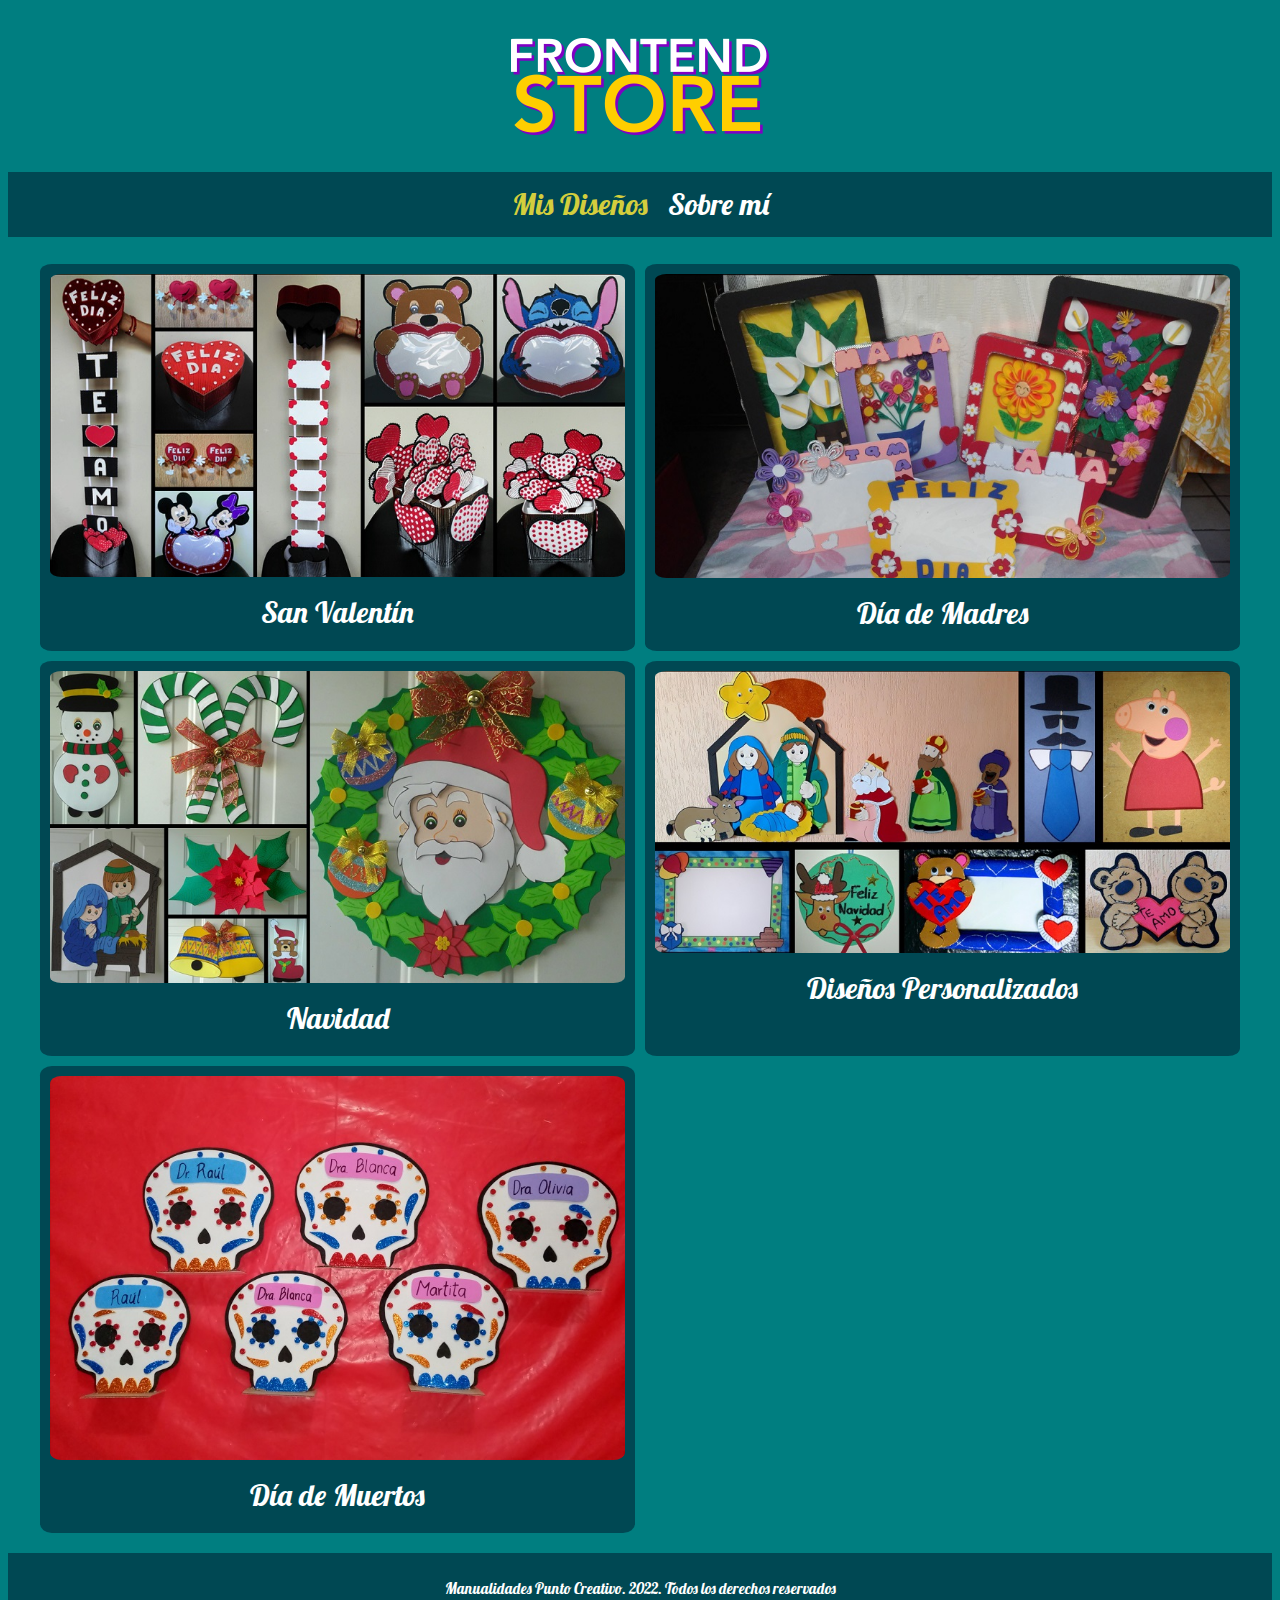
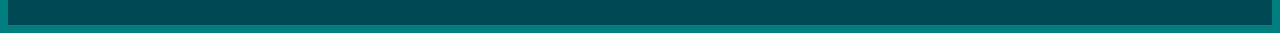
<file: Index.html>
<!DOCTYPE html>
<html lang="en">
<head>
    <meta charset="UTF-8">
    <meta http-equiv="X-UA-Compatible" content="IE=edge">
    <meta name="viewport" content="width=device-width, initial-scale=1.0">
    <!-- Estilos -->
    <link rel="stylesheet" href="css/normalize.css">
    <link rel="stylesheet" href="css/style.css">
    <link rel="shortcut icon" href="img/icono.png">
    <!-- Google Fonts -->
    <link rel="preconnect" href="https://fonts.googleapis.com">
    <link rel="preconnect" href="https://fonts.gstatic.com" crossorigin>
    <link href="https://fonts.googleapis.com/css2?family=Lobster&display=swap" rel="stylesheet">
    <title>Punto Creativo</title>
</head>
<body>
    <header class="header"> <!-- 'header' es el bloque -->
        <a href="Index.html">
            <img class="header__logo" src="img/logo.png" alt="logo"> <!-- 'header__logo' es el elemento-->
        </a>
    </header>

    <nav class="nav">
        <a class="nav__link nav__link--active" href="Index.html">Mis Diseños</a>
        <a class="nav__link" href="view/aboutUs.html">Sobre mí</a>
    </nav>

    <main class="container">
        <h1></h1>
        <div class="grid">
            <div class="product">
                <a href="view/valentinsday.html">
                    <img class="product__image" src="img/01.jpg" alt="Diseños de San Valentín">
                    <div class="product__info">
                        <p class="product__name">San Valentín</p>
                    </div>
                </a>
            </div> <!-- .product -->

            <div class="product">
                <a href="view/mothersday.html">
                    <img class="product__image" src="img/02.jpg" alt="Diseños del día de madres">
                    <div class="product__info">
                        <p class="product__name">Día de Madres</p>
                    </div>
                </a>
            </div> <!-- .product -->

            <div class="product">
                <a href="view/christmas.html">
                    <img class="product__image" src="img/03.jpg" alt="Diseños para Navidad">
                    <div class="product__info">
                        <p class="product__name">Navidad</p>
                    </div>
                </a>
            </div> <!-- .product -->

            <div class="product">
                <a href="view/specials.html">
                    <img class="product__image" src="img/04.jpg" alt="Diseños para fechas especiales">
                    <div class="product__info">
                        <p class="product__name">Diseños Personalizados</p>
                    </div>
                </a>
            </div> <!-- .product -->

            <div class="product">
                <a href="/view/dayofdead.html">
                    <img class="product__image" src="img/05.jpg" alt="Día De Muertos">
                    <div class="product__info">
                        <p class="product__name">Día de Muertos</p>
                    </div>
                </a>
            </div>

        </div>
    </main>

    <footer class="footer">
        <p class="footer__text">Manualidades Punto Creativo. 2022. Todos los derechos reservados</p>
    </footer>
</body>
</html>
</file>
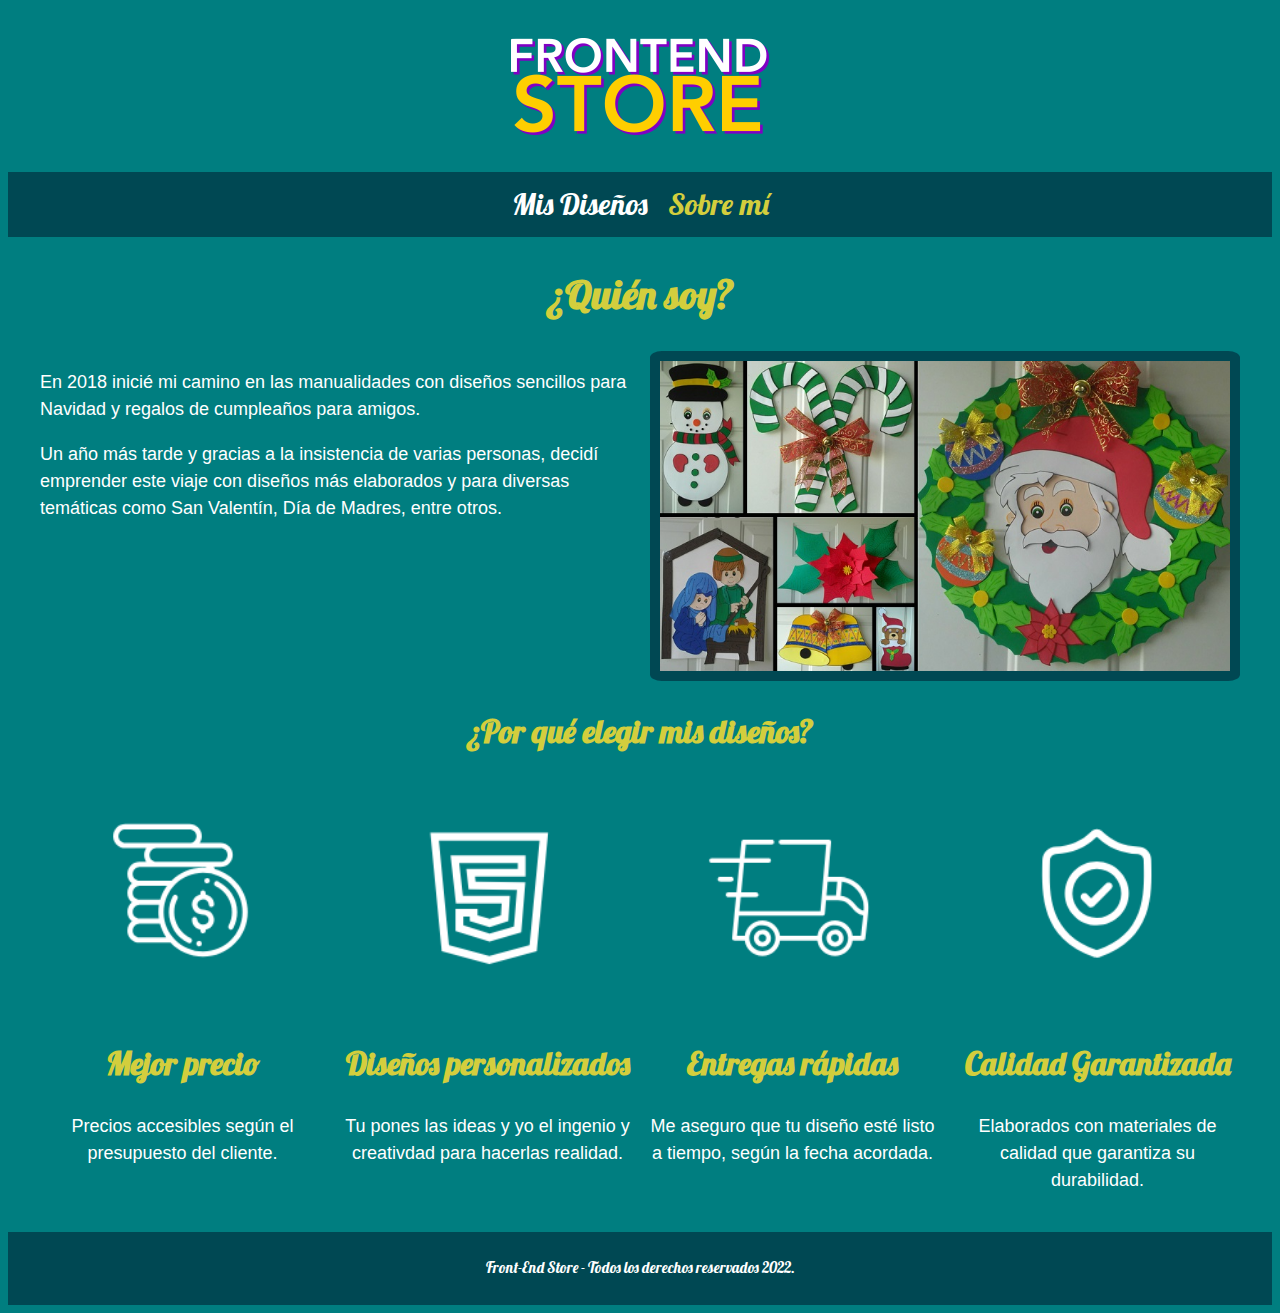
<file: view/aboutUs.html>
<!DOCTYPE html>
<html lang="en">
<head>
    <meta charset="UTF-8">
    <meta http-equiv="X-UA-Compatible" content="IE=edge">
    <meta name="viewport" content="width=device-width, initial-scale=1.0">
    <!-- Estilos -->
    <link rel="stylesheet" href="../css/normalize.css">
    <link rel="stylesheet" href="../css/style.css">
    <link rel="shortcut icon" href="../img/icono.png">
    <!-- Google Fonts -->
    <link rel="preconnect" href="https://fonts.googleapis.com">
    <link rel="preconnect" href="https://fonts.gstatic.com" crossorigin>
    <link href="https://fonts.googleapis.com/css2?family=Lobster&display=swap" rel="stylesheet">
    <title>Sobre mí</title>
</head>

<body>
    <header class="header"> <!-- 'header' es el bloque -->
        <a href="../Index.html">
            <img class="header__logo" src="../img/logo.png" alt="logo"> <!-- 'header__logo' es el elemento-->
        </a>
    </header>

    <nav class="nav">
        <a class="nav__link" href="../Index.html">Mis Diseños</a>
        <a class="nav__link nav__link--active" href="aboutUs.html">Sobre mí</a>
    </nav>

    <main class="container">
        <h1>¿Quién soy?</h1>
        <div class="aboutme">
            <div class="aboutme__content">
                <p>En 2018 inicié mi camino en las manualidades con diseños sencillos para Navidad y regalos de cumpleaños para amigos.</p>
                <p>Un año más tarde y gracias a la insistencia de varias personas, decidí emprender este viaje con diseños más elaborados y para diversas temáticas como San Valentín, Día de Madres, entre otros.</p>
            </div>
            <img class="aboutme__image" src="../img/03.jpg" alt="about us">
        </div>
    </main>

    <section class="container">
        <h2>¿Por qué elegir mis diseños?</h2>
        <div class="icons">
            <div class="icon">
                <img class="icon__image" src="../img/icono_1.png" alt="best price">
                <h2>Mejor precio</h2>
                <p>Precios accesibles según el presupuesto del cliente.</p>
            </div> <!-- block -->

            <div class="icon">
                <img class="icon__image" src="../img/icono_2.png" alt="for devs">
                <h2>Diseños personalizados</h2>
                <p>Tu pones las ideas y yo el ingenio y creativdad para hacerlas realidad.</p>
            </div> <!-- block -->

            <div class="icon">
                <img class="icon__image" src="../img/icono_3.png" alt="free shipping">
                <h2>Entregas rápidas</h2>
                <p>Me aseguro que tu diseño esté listo a tiempo, según la fecha acordada.</p>
            </div> <!-- block -->

            <div class="icon">
                <img class="icon__image" src="../img/icono_4.png" alt="best quality">
                <h2>Calidad Garantizada</h2>
                <p>Elaborados con materiales de calidad que garantiza su durabilidad.</p>
            </div> <!-- block -->
        </div>
    </section>
    
    <footer class="footer">
        <p class="footer__text">Front-End Store - Todos los derechos reservados 2022.</p>
    </footer>
</body>
</html>
</file>
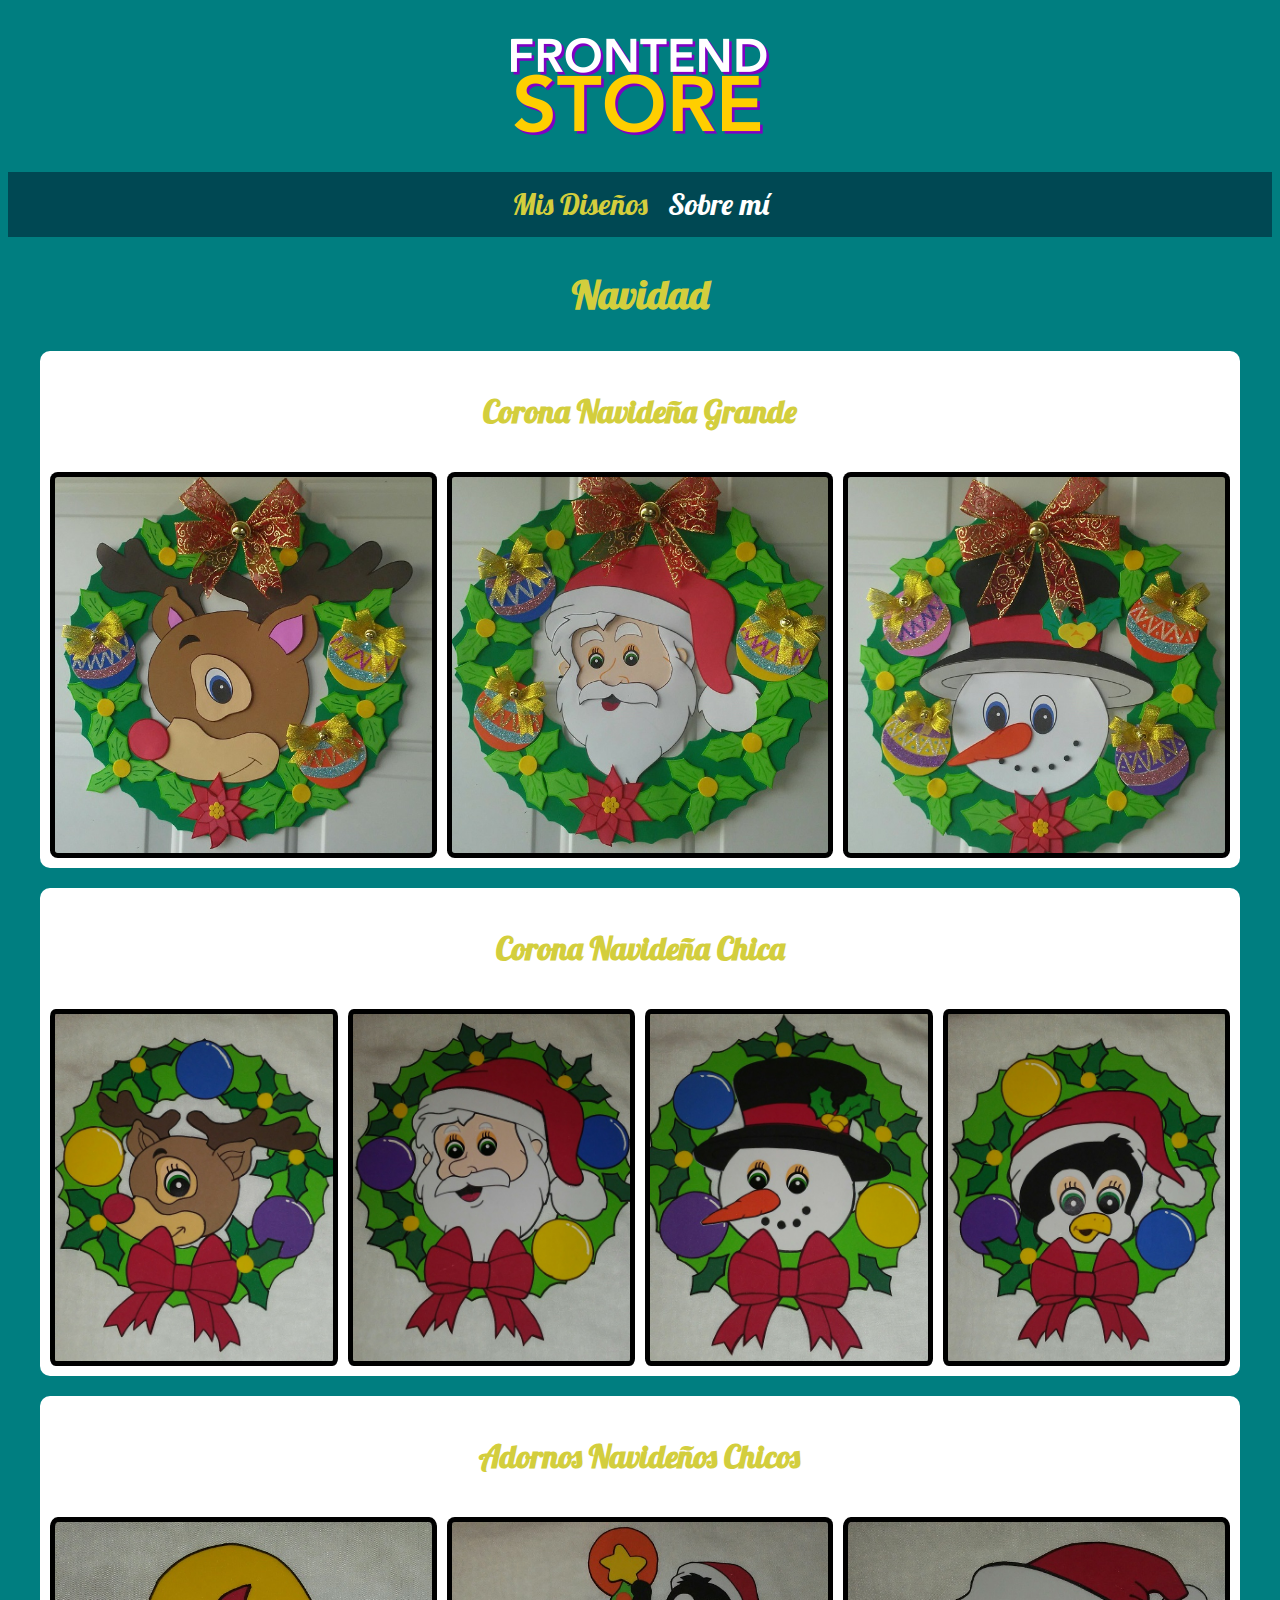
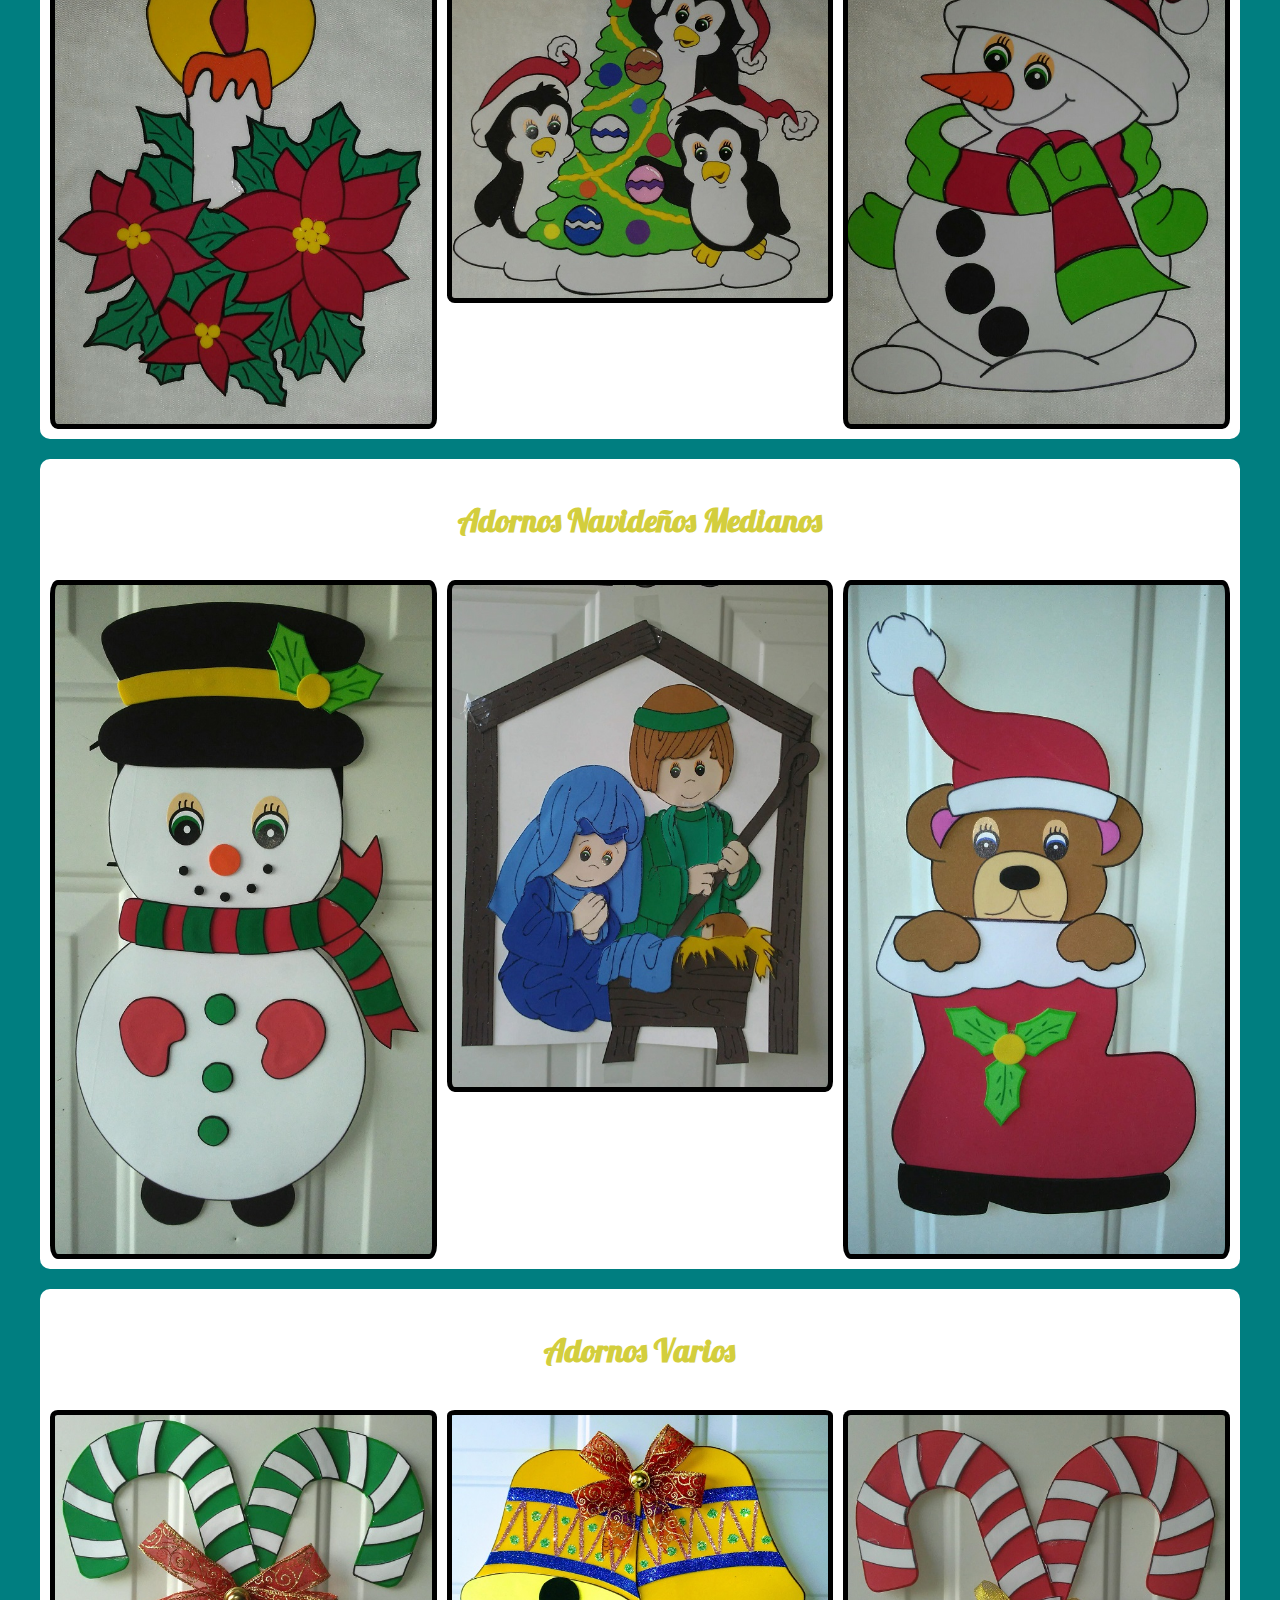
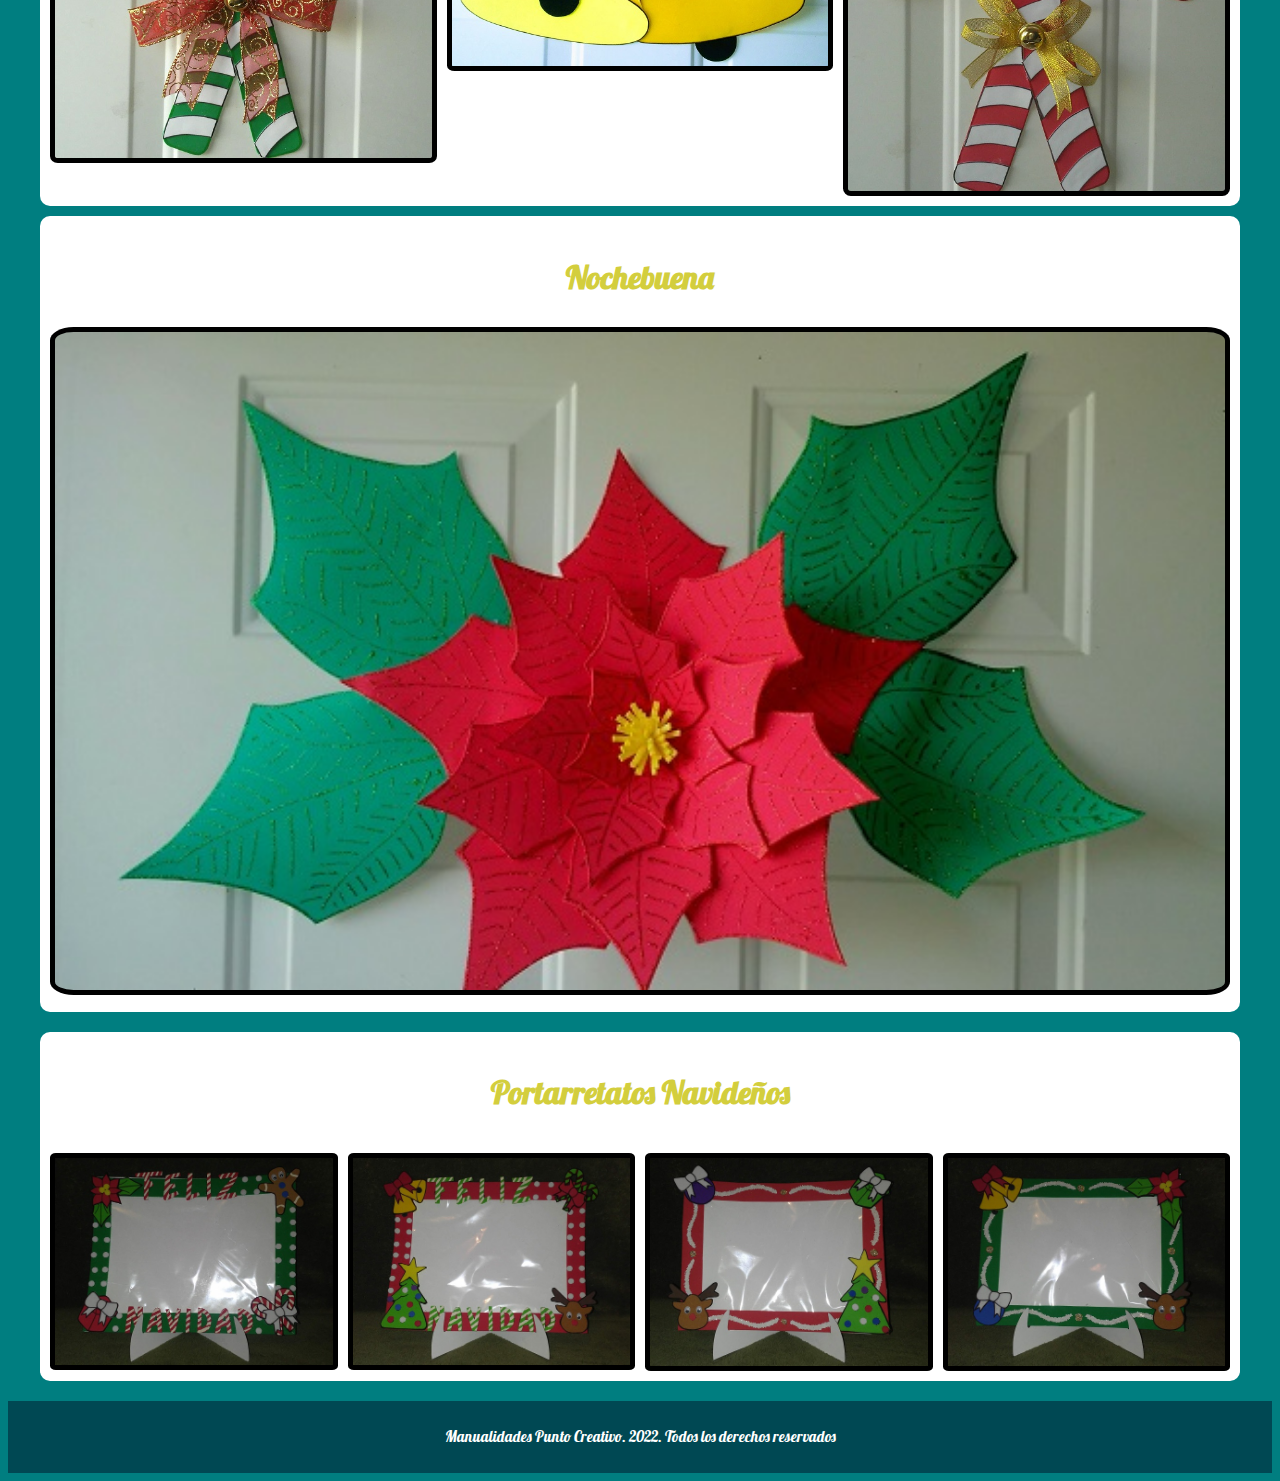
<file: view/christmas.html>
<!DOCTYPE html>
<html lang="en">
<head>
    <meta charset="UTF-8">
    <meta http-equiv="X-UA-Compatible" content="IE=edge">
    <meta name="viewport" content="width=device-width, initial-scale=1.0">
    <!-- Estilos -->
    <link rel="stylesheet" href="../css/normalize.css">
    <link rel="stylesheet" href="../css/style.css">
    <link rel="shortcut icon" href="../img/icono.png">
    <!-- Google Fonts -->
    <link rel="preconnect" href="https://fonts.googleapis.com">
    <link rel="preconnect" href="https://fonts.gstatic.com" crossorigin>
    <link href="https://fonts.googleapis.com/css2?family=Lobster&display=swap" rel="stylesheet">
    <title>Navidad</title>
</head>

<body>
    <header class="header">
        <a href="../Index.html">
            <img class="header__logo" src="../img/logo.png" alt="logo">
        </a>
    </header>

    <nav class="nav">
        <a class="nav__link nav__link--active" href="../Index.html">Mis Diseños</a>
        <a class="nav__link" href="aboutUs.html">Sobre mí</a>
    </nav>

    <main class="container">
        <h1>Navidad</h1>
        
        <div class="block">
            <h2 class="block__title">Corona Navideña Grande</h2>
            <img class="block__image" src="../img/30.jpg" alt="Imagen lateral izquierda">
            <img class="block__image" src="../img/31.jpg" alt="Imagen frontal">
            <img class="block__image" src="../img/32.jpg" alt="Imagen lateral dereccha">
        </div>            
        
        <div class="block four-elements">
            <h2 class="block__title">Corona Navideña Chica</h2>
            <img class="block__image" src="../img/33.jpg" alt="Imagen lateral izquierda">
            <img class="block__image" src="../img/34.jpg" alt="Imagen frontal">
            <img class="block__image" src="../img/35.jpg" alt="Imagen lateral dereccha">
            <img class="block__image" src="../img/36.jpg" alt="Imagen lateral dereccha">
        </div>  

        <div class="block">
            <h2 class="block__title">Adornos Navideños Chicos</h2>
            <img class="block__image" src="../img/38.jpg" alt="Imagen lateral izquierda">
            <img class="block__image" src="../img/37.jpg" alt="Imagen frontal">
            <img class="block__image" src="../img/39.jpg" alt="Imagen lateral dereccha">            
        </div> 

        <div class="block">
            <h2 class="block__title">Adornos Navideños Medianos</h2>
            <img class="block__image" src="../img/40.jpg" alt="Imagen lateral izquierda">
            <img class="block__image" src="../img/41.jpg" alt="Imagen frontal">
            <img class="block__image" src="../img/42.jpg" alt="Imagen lateral dereccha">            
        </div> 

        <div class="block">
            <h2 class="block__title">Adornos Varios</h2>
            <img class="block__image" src="../img/43.jpg" alt="Imagen lateral izquierda">
            <img class="block__image" src="../img/44.jpg" alt="Imagen frontal">
            <img class="block__image" src="../img/45.jpg" alt="Imagen lateral dereccha">            
        </div> 

        <div class="nochebuena">
            <h2 class="block__title">Nochebuena</h2>
            <img class="block__image" src="../img/46.jpg" alt="Nochebuena">
        </div>

        <div class="block four-elements">
            <h2 class="block__title">Portarretatos Navideños</h2>
            <img class="block__image" src="../img/47.jpg" alt="Imagen lateral izquierda">
            <img class="block__image" src="../img/48.jpg" alt="Imagen frontal">
            <img class="block__image" src="../img/49.jpg" alt="">
            <img class="block__image" src="../img/50.jpg" alt="">
        </div> 
    </main>

    <footer class="footer">
        <p class="footer__text">Manualidades Punto Creativo. 2022. Todos los derechos reservados</p>
    </footer>
</body>
</html>
</file>
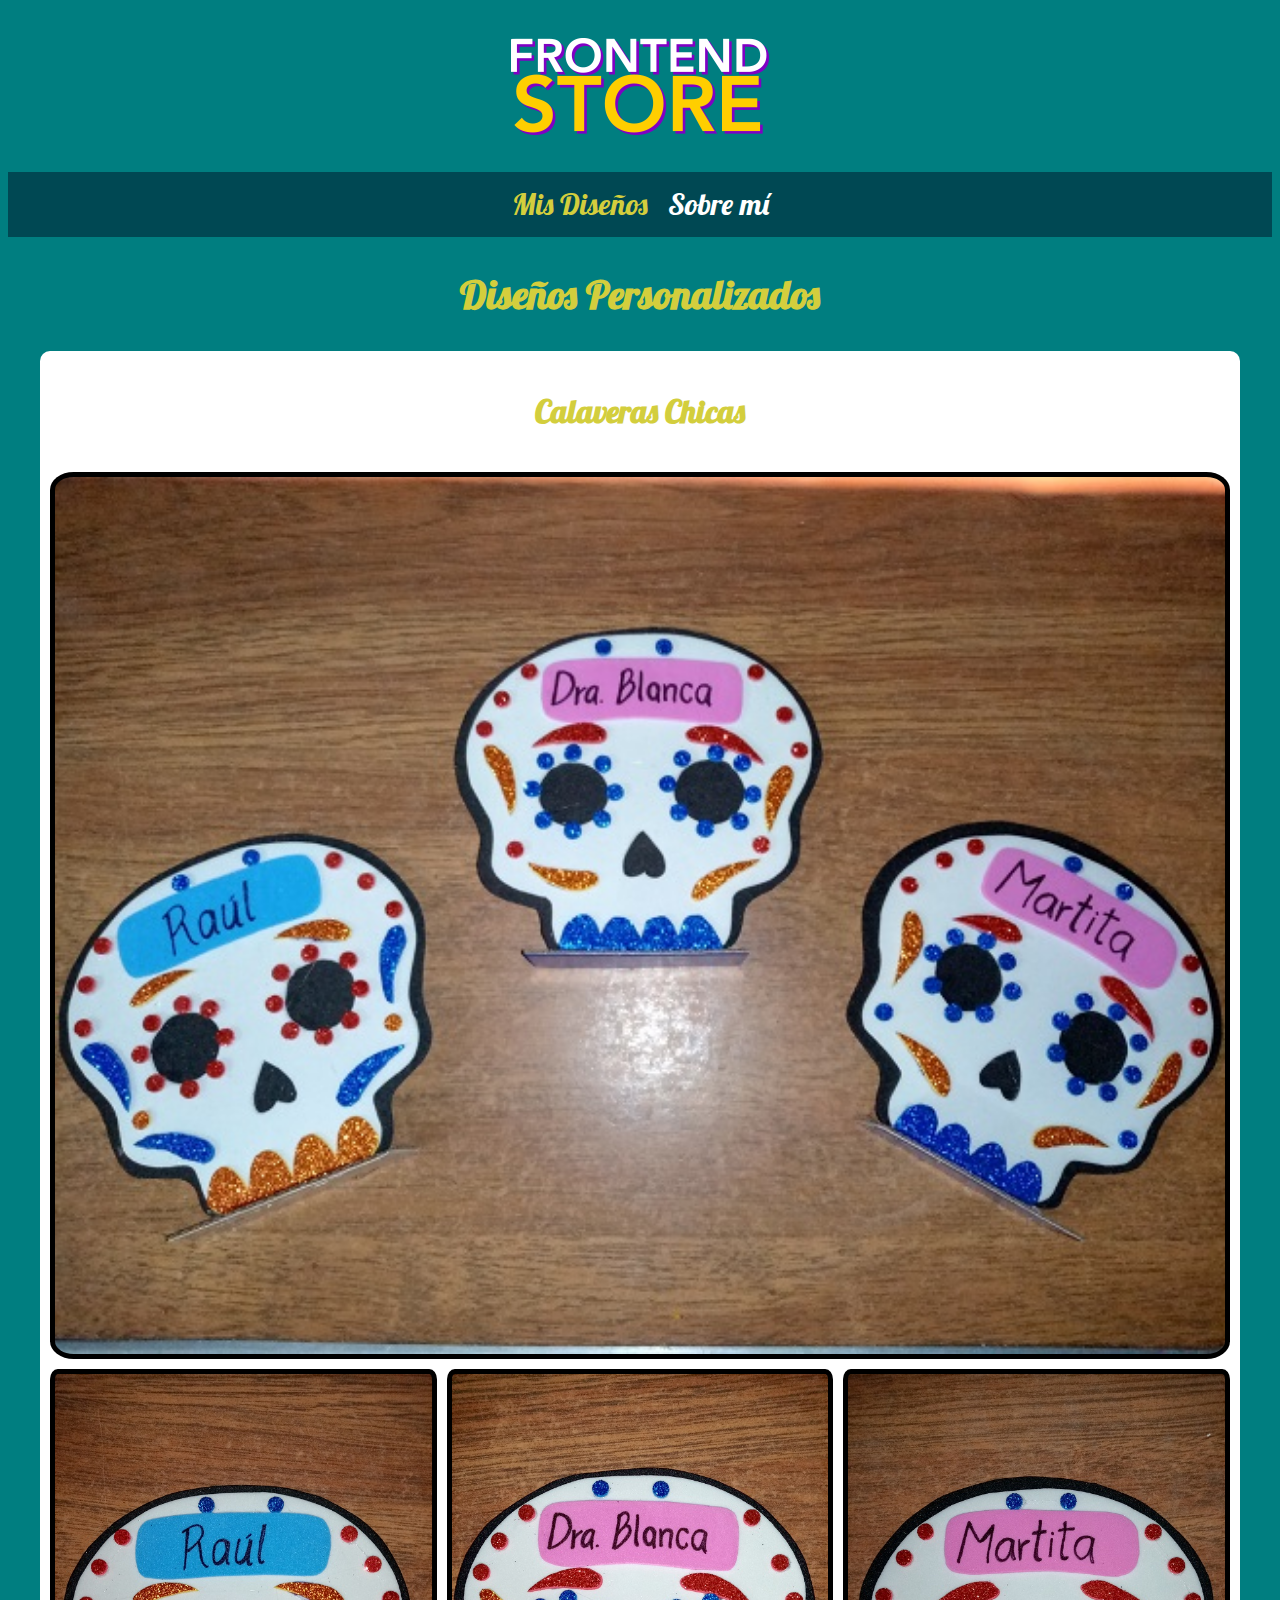
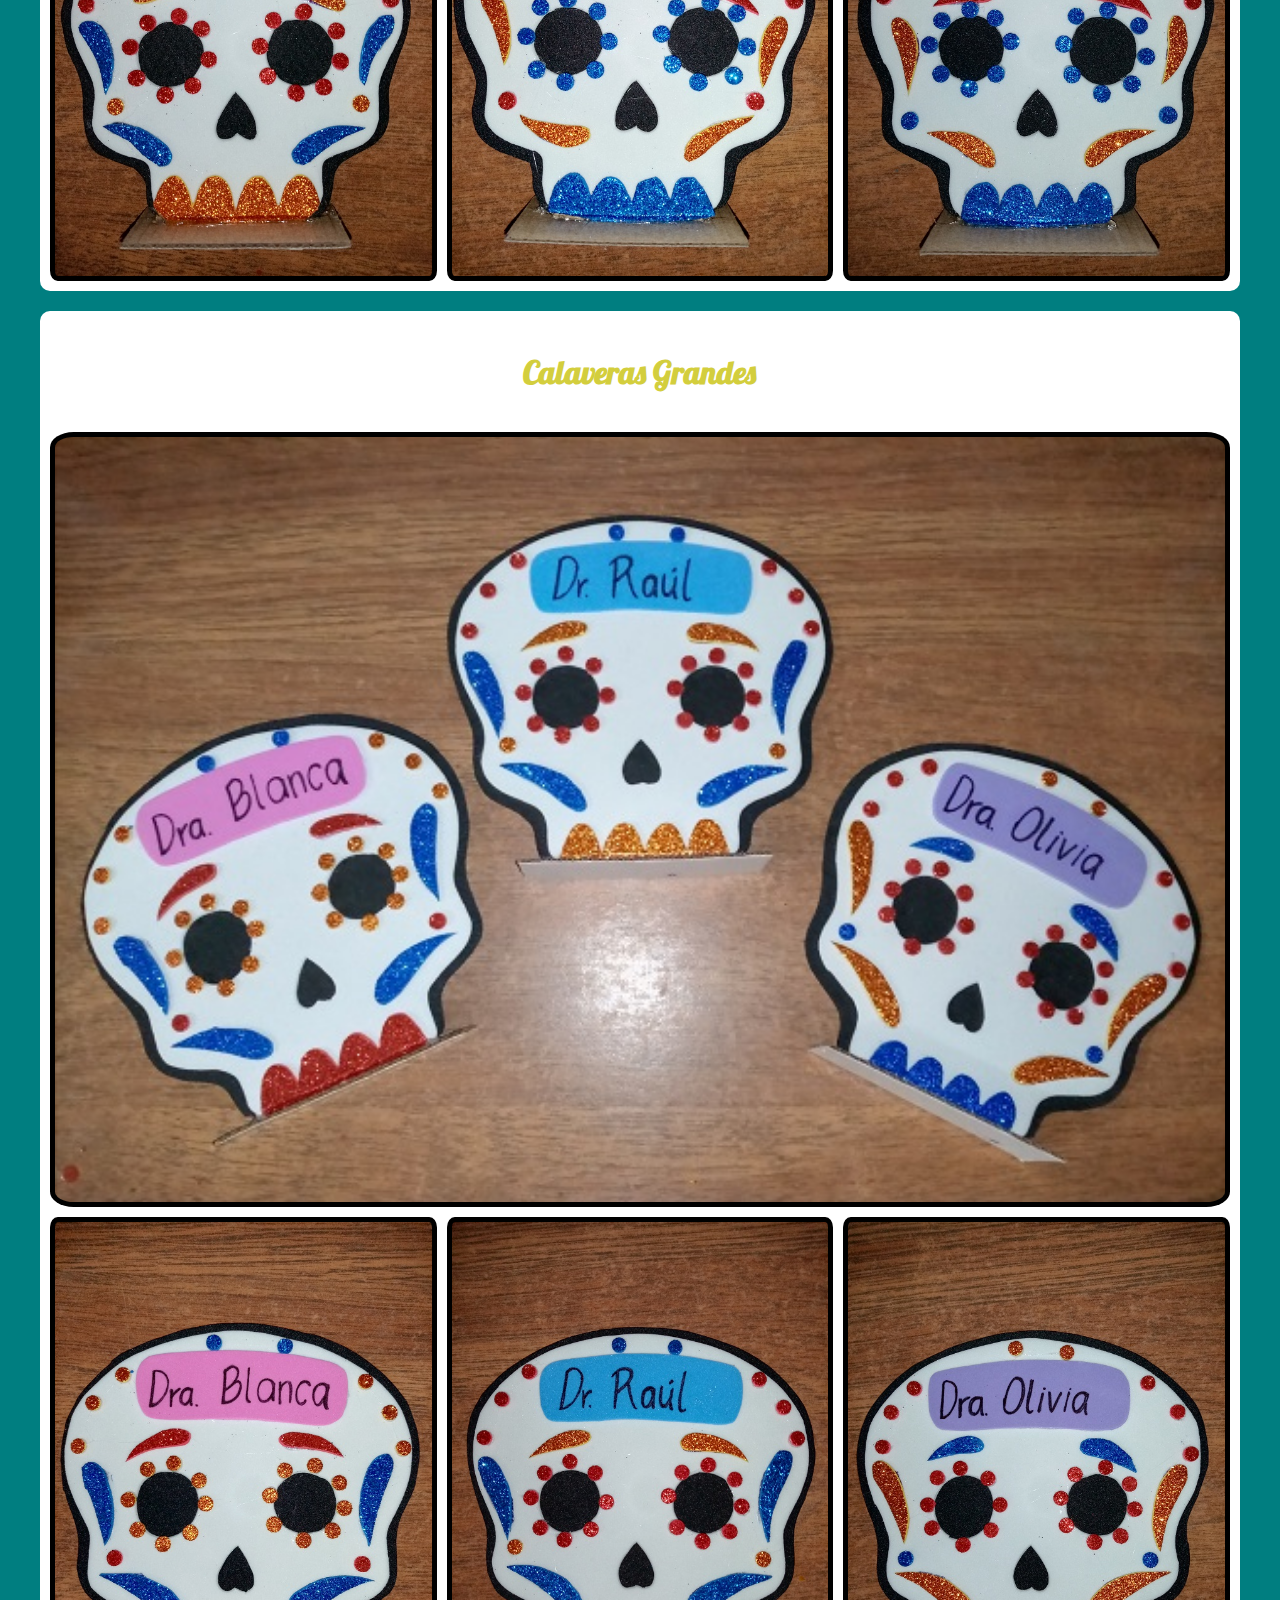
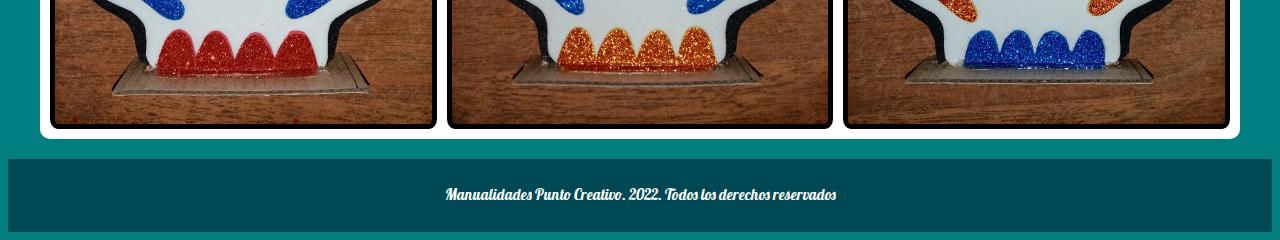
<file: view/dayofdead.html>
<!DOCTYPE html>
<html lang="en">
<head>
    <meta charset="UTF-8">
    <meta http-equiv="X-UA-Compatible" content="IE=edge">
    <meta name="viewport" content="width=device-width, initial-scale=1.0">
    <!-- Estilos -->
    <link rel="stylesheet" href="../css/normalize.css">
    <link rel="stylesheet" href="../css/style.css">
    <link rel="shortcut icon" href="../img/icono.png">
    <!-- Google Fonts -->
    <link rel="preconnect" href="https://fonts.googleapis.com">
    <link rel="preconnect" href="https://fonts.gstatic.com" crossorigin>
    <link href="https://fonts.googleapis.com/css2?family=Lobster&display=swap" rel="stylesheet">
    <title>Día de Muertos</title>
</head>

<body>
    <header class="header">
        <a href="../Index.html">
            <img class="header__logo" src="../img/logo.png" alt="logo">
        </a>
    </header>

    <nav class="nav">
        <a class="nav__link nav__link--active" href="../Index.html">Mis Diseños</a>
        <a class="nav__link" href="aboutUs.html">Sobre mí</a>
    </nav>

    <main class="container">
        <h1>Diseños Personalizados</h1>
        
        <div class="block">
            <h2 class="block__title">Calaveras Chicas</h2>
            <img class="block__main-image" src="../img/95.jpg" alt="Vista general">
            <img class="block__image" src="../img/96.jpg" alt="Imagen frontal">
            <img class="block__image" src="../img/97.jpg" alt="Imagen trasera">
            <img class="block__image" src="../img/98.jpg" alt="Imagen frontal">
        </div>            
        
        <div class="block">
            <h2 class="block__title">Calaveras Grandes</h2>
            <img class="block__main-image" src="../img/99.jpg" alt="Vista general">
            <img class="block__image" src="../img/100.jpg" alt="Imagen frontal">
            <img class="block__image" src="../img/101.jpg" alt="Imagen trasera">
            <img class="block__image" src="../img/102.jpg" alt="Imagen frontal">
        </div>
    </main>

    <footer class="footer">
        <p class="footer__text">Manualidades Punto Creativo. 2022. Todos los derechos reservados</p>
    </footer>
</body>
</html>
</file>
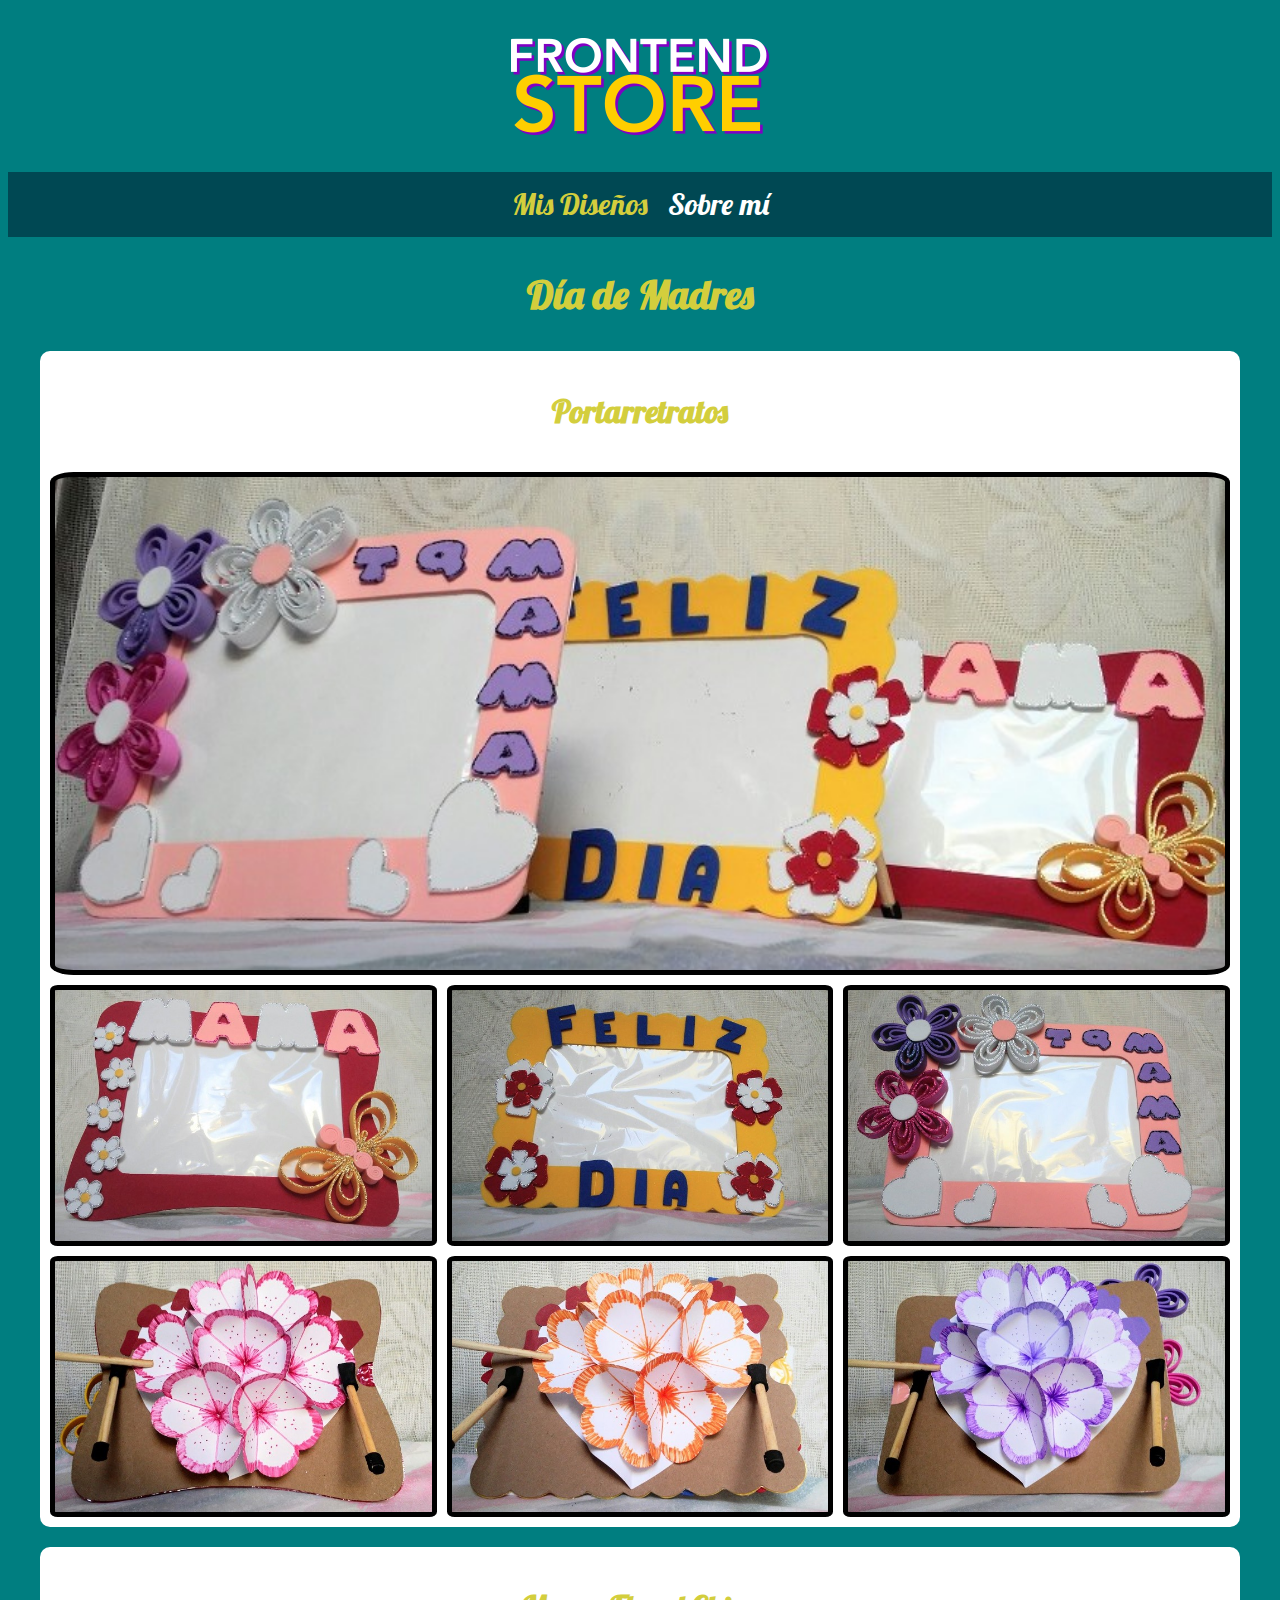
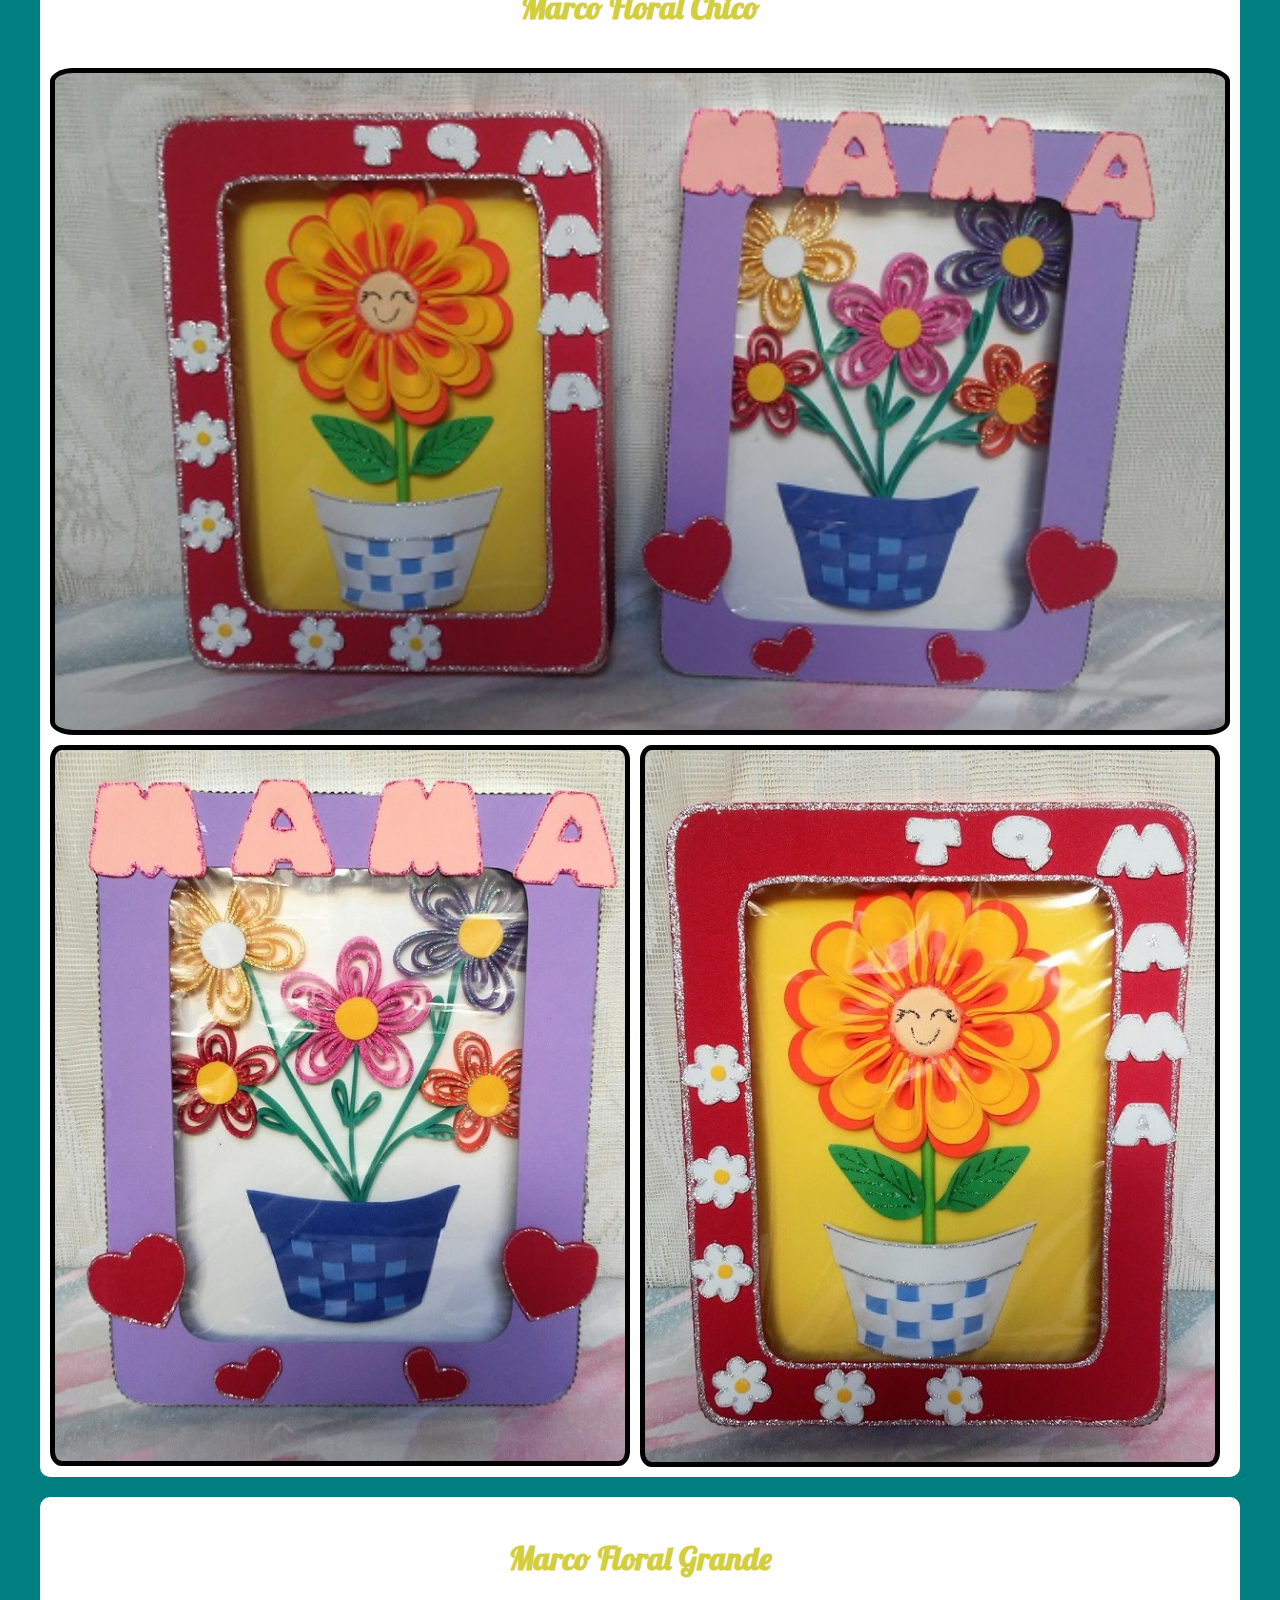
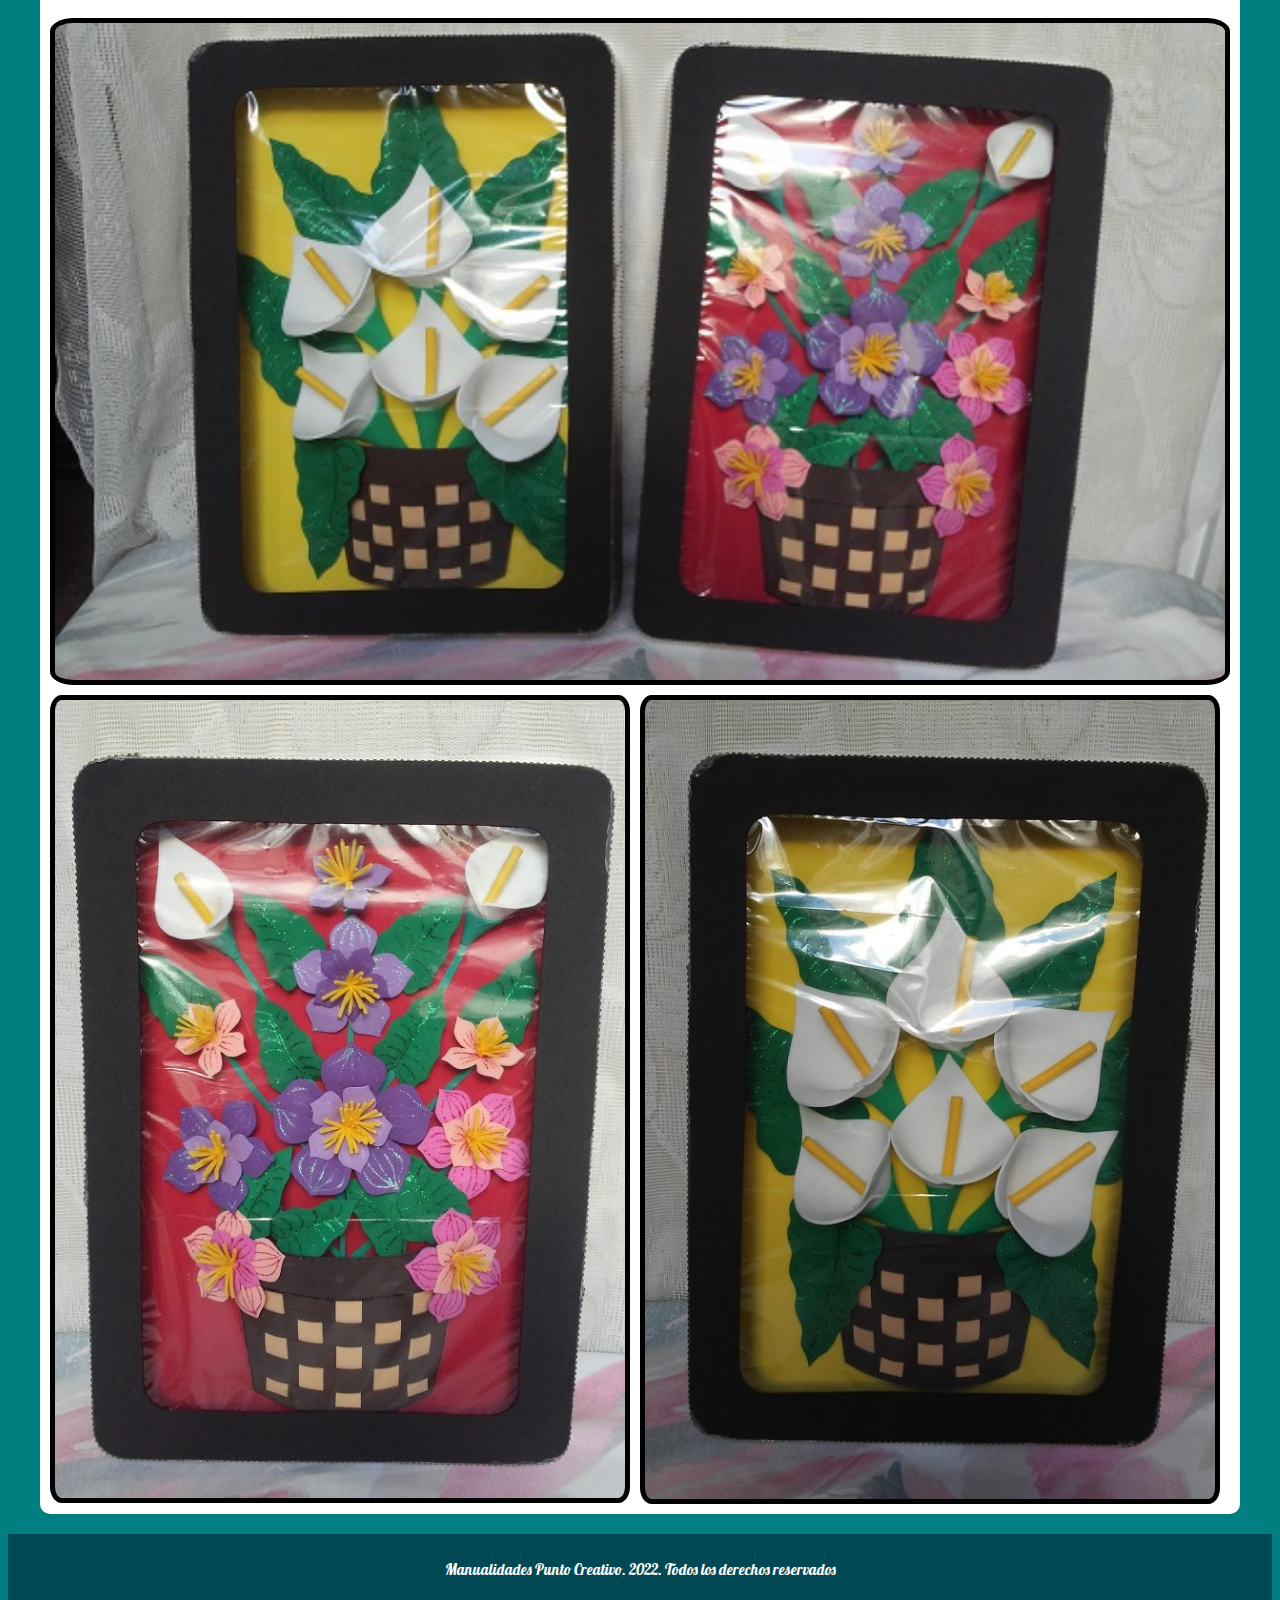
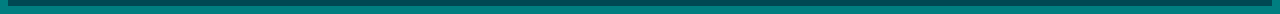
<file: view/mothersday.html>
<!DOCTYPE html>
<html lang="en">
<head>
    <meta charset="UTF-8">
    <meta http-equiv="X-UA-Compatible" content="IE=edge">
    <meta name="viewport" content="width=device-width, initial-scale=1.0">
    <!-- Estilos -->
    <link rel="stylesheet" href="../css/normalize.css">
    <link rel="stylesheet" href="../css/style.css">
    <link rel="shortcut icon" href="../img/icono.png">
    <!-- Google Fonts -->
    <link rel="preconnect" href="https://fonts.googleapis.com">
    <link rel="preconnect" href="https://fonts.gstatic.com" crossorigin>
    <link href="https://fonts.googleapis.com/css2?family=Lobster&display=swap" rel="stylesheet">
    <title>Día de Madres</title>
</head>

<body>
    <header class="header">
        <a href="../Index.html">
            <img class="header__logo" src="../img/logo.png" alt="logo">
        </a>
    </header>

    <nav class="nav">
        <a class="nav__link nav__link--active" href="../Index.html">Mis Diseños</a>
        <a class="nav__link" href="aboutUs.html">Sobre mí</a>
    </nav>

    <main class="container">
        <h1>Día de Madres</h1>
        
        <div class="block">
            <h2 class="block__title">Portarretratos</h2>
            <img class="block__main-image" src="../img/17.jpg" alt="Vista general">
            <img class="block__image" src="../img/18.jpg" alt="Imagen frontal">
            <img class="block__image" src="../img/19.jpg" alt="Imagen trasera">
            <img class="block__image" src="../img/20.jpg" alt="Imagen frontal">
            <img class="block__image" src="../img/21.jpg" alt="Imagen trasera">
            <img class="block__image" src="../img/22.jpg" alt="Imagen frontal">
            <img class="block__image" src="../img/23.jpg" alt="Imagen trasera">
        </div>            
        
        <div class="hearts">
            <h2 class="block__title">Marco Floral Chico</h2>
            <img class="block__main-image" src="../img/24.jpg" alt="Vista general">
            <img class="block__image" src="../img/25.jpg" alt="Marco floral morado">
            <img class="block__image" src="../img/26.jpg" alt="Marco floral rojo">
        </div>  

        <div class="hearts">
            <h2 class="block__title">Marco Floral Grande</h2>
            <img class="block__main-image" src="../img/27.jpg" alt="Vista general">
            <img class="block__image" src="../img/28.jpg" alt="Marco floral variado">
            <img class="block__image" src="../img/29.jpg" alt="Marco de flor de alcatraz">         
        </div> 
    </main>

    <footer class="footer">
        <p class="footer__text">Manualidades Punto Creativo. 2022. Todos los derechos reservados</p>
    </footer>
</body>
</html>
</file>
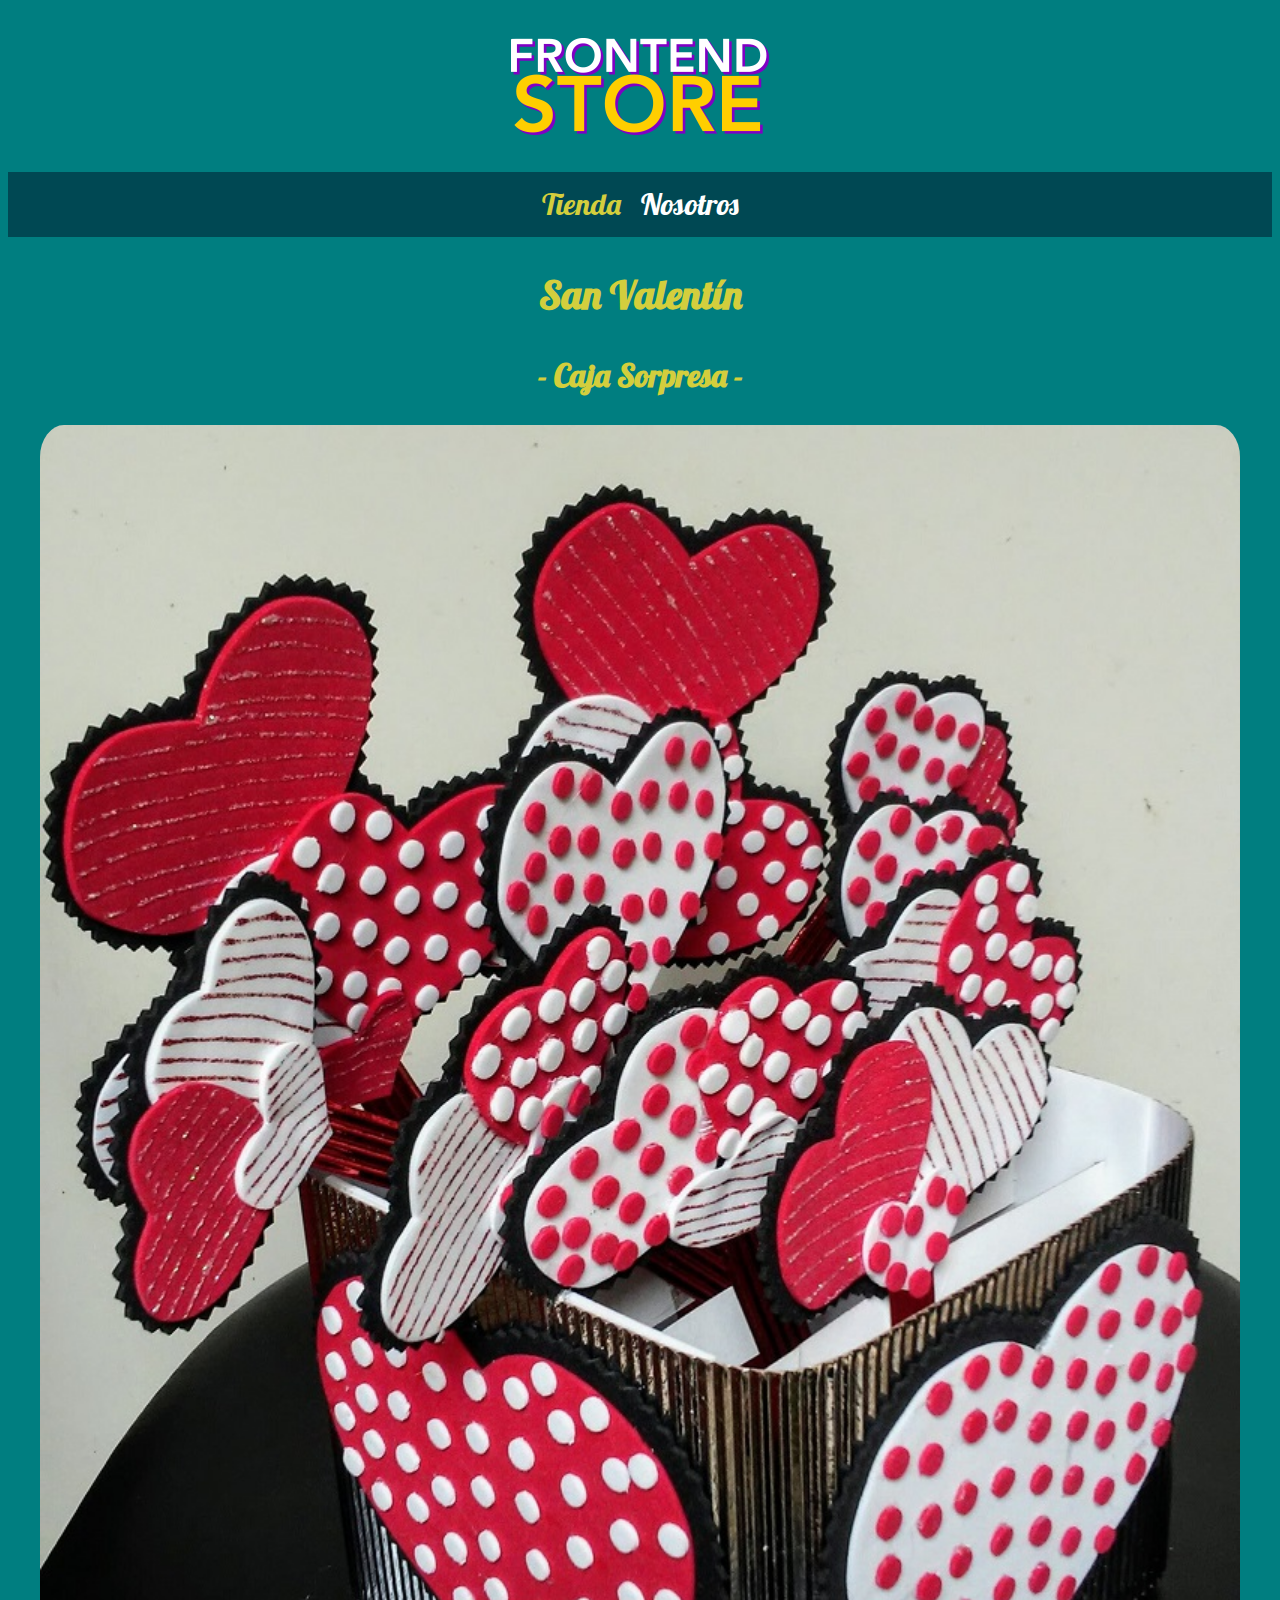
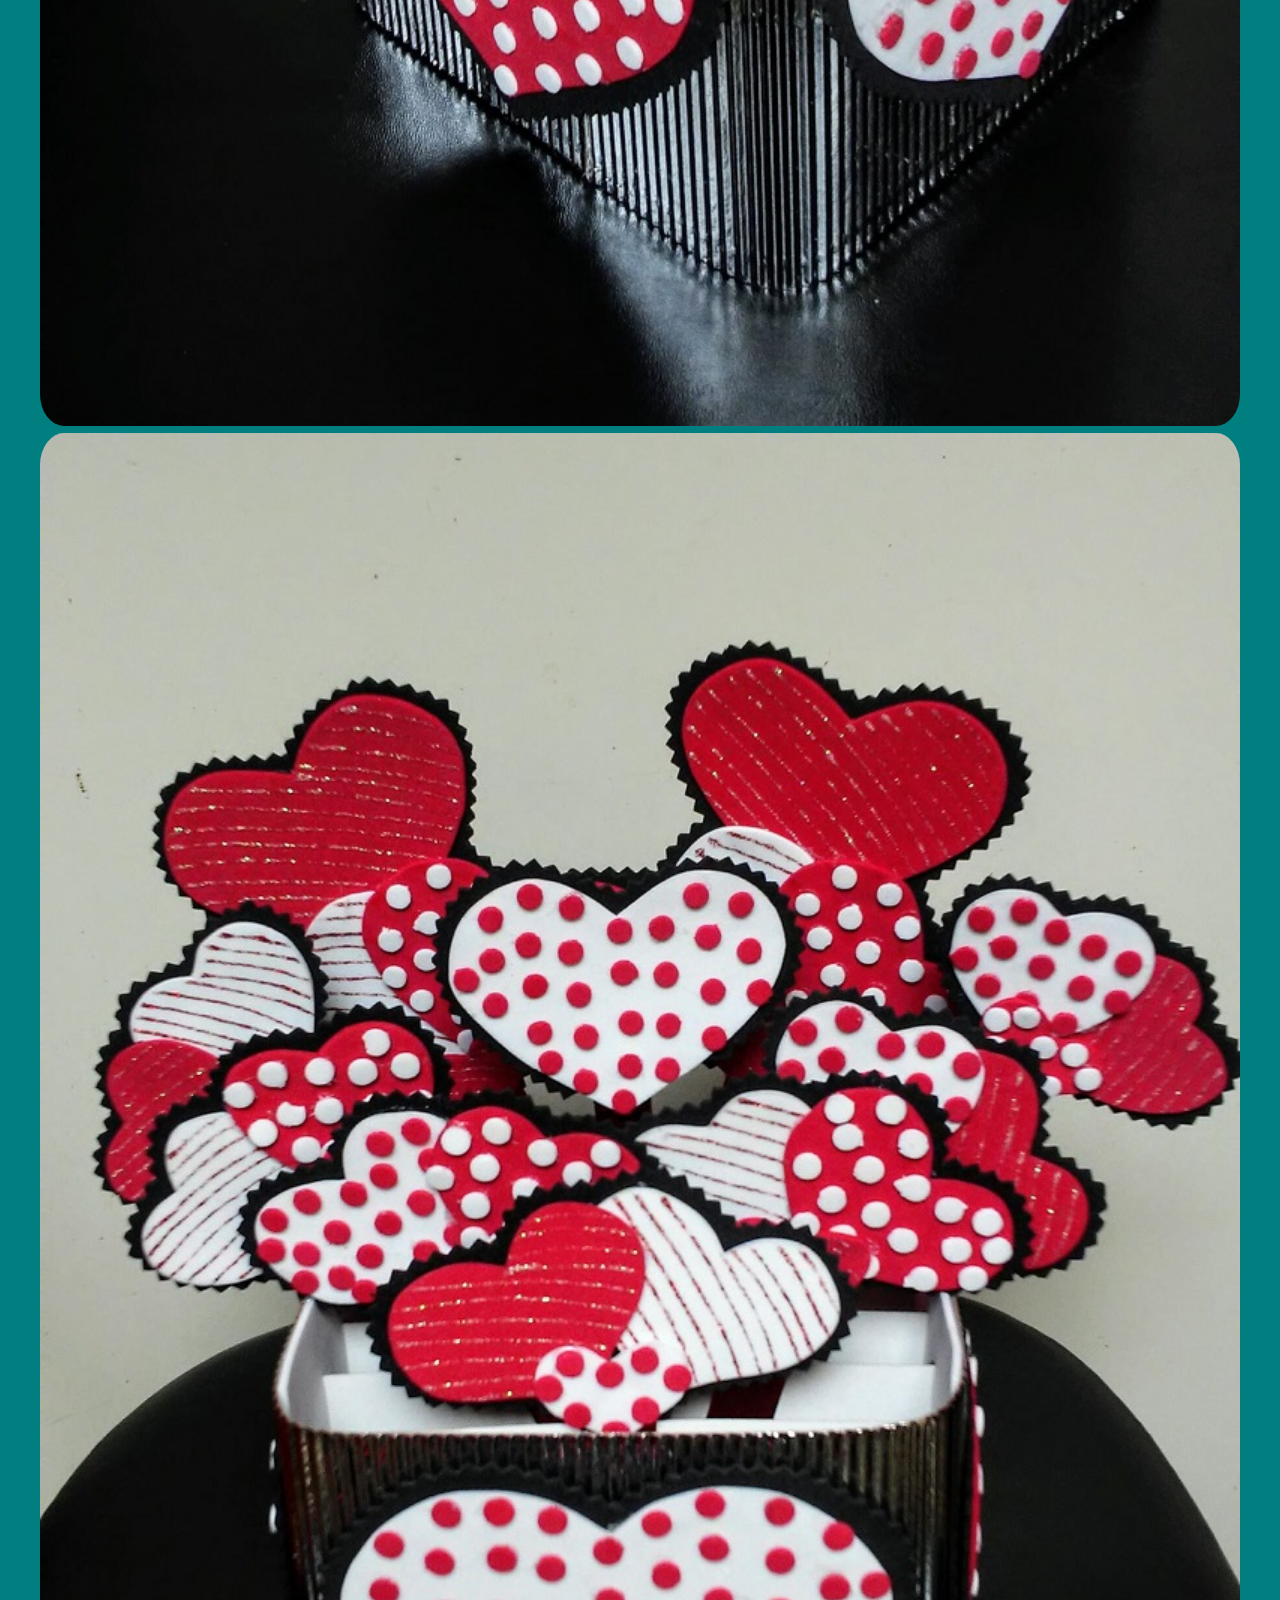
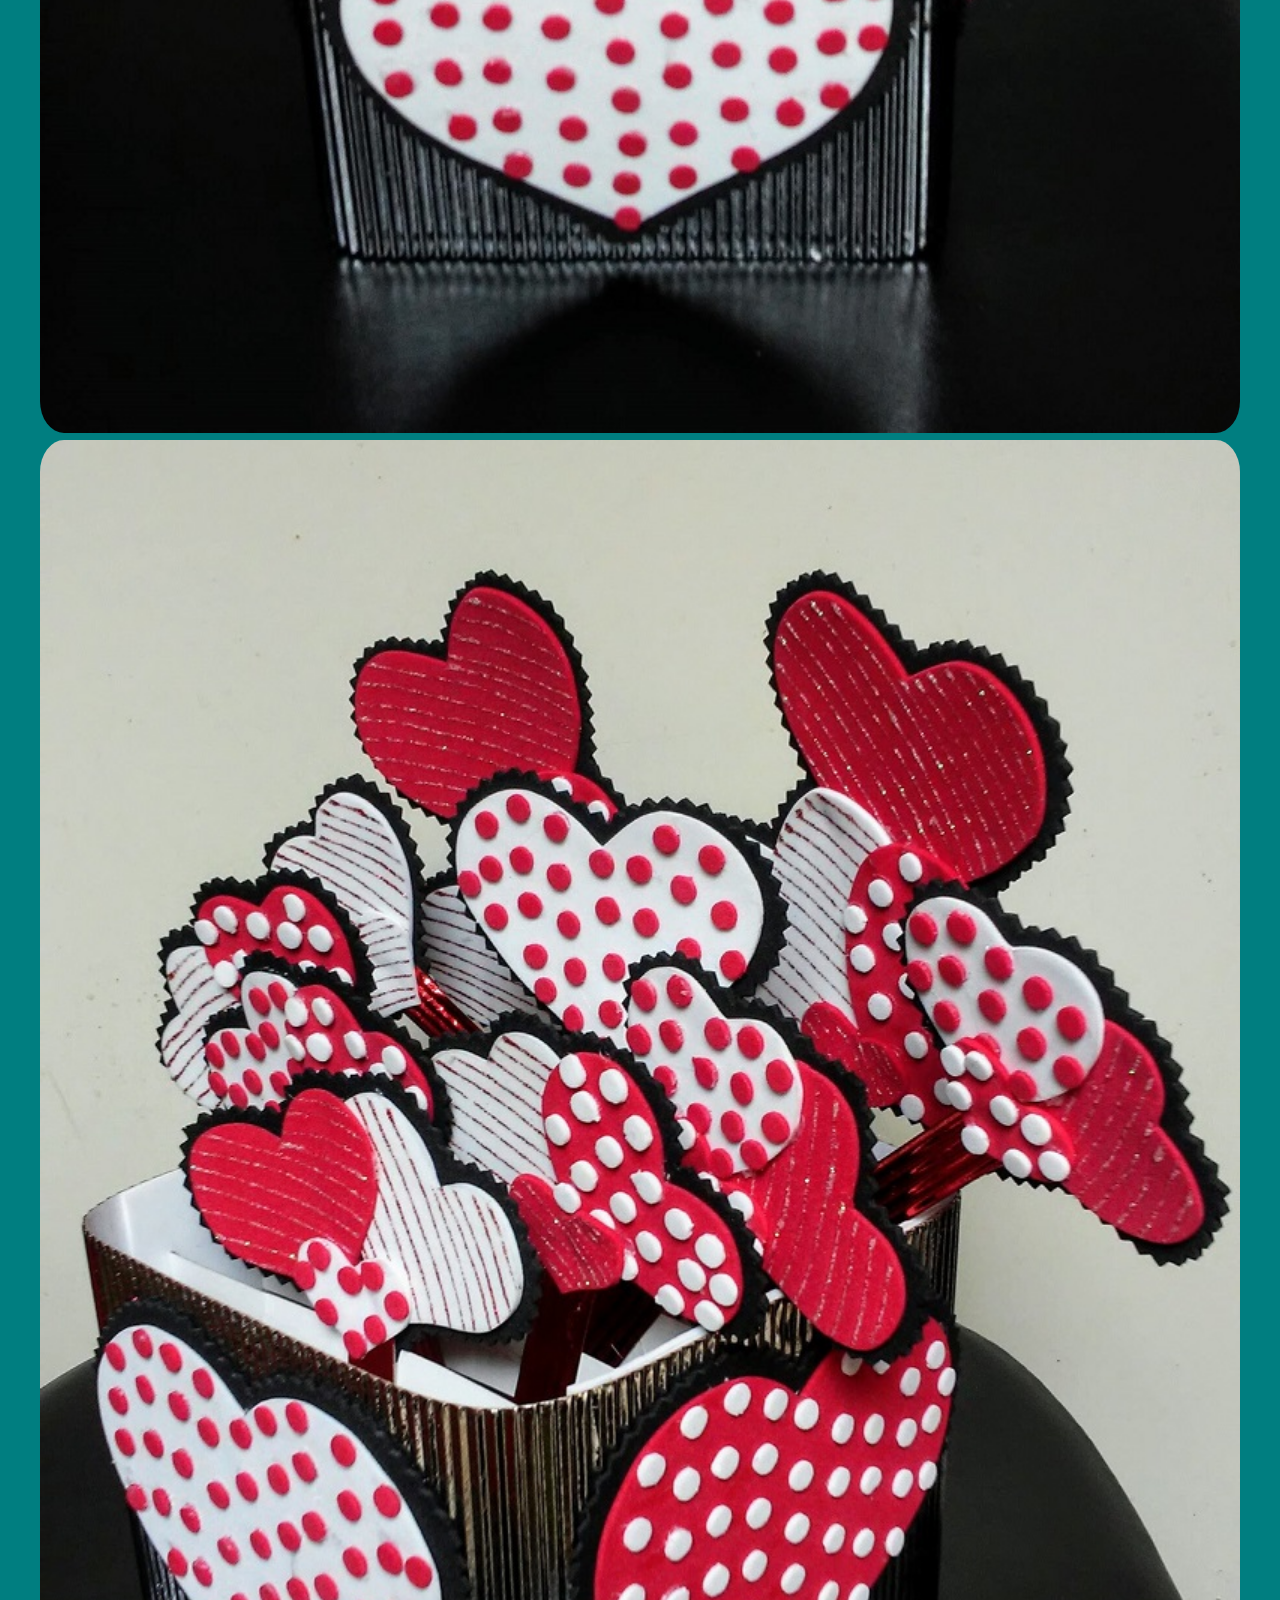
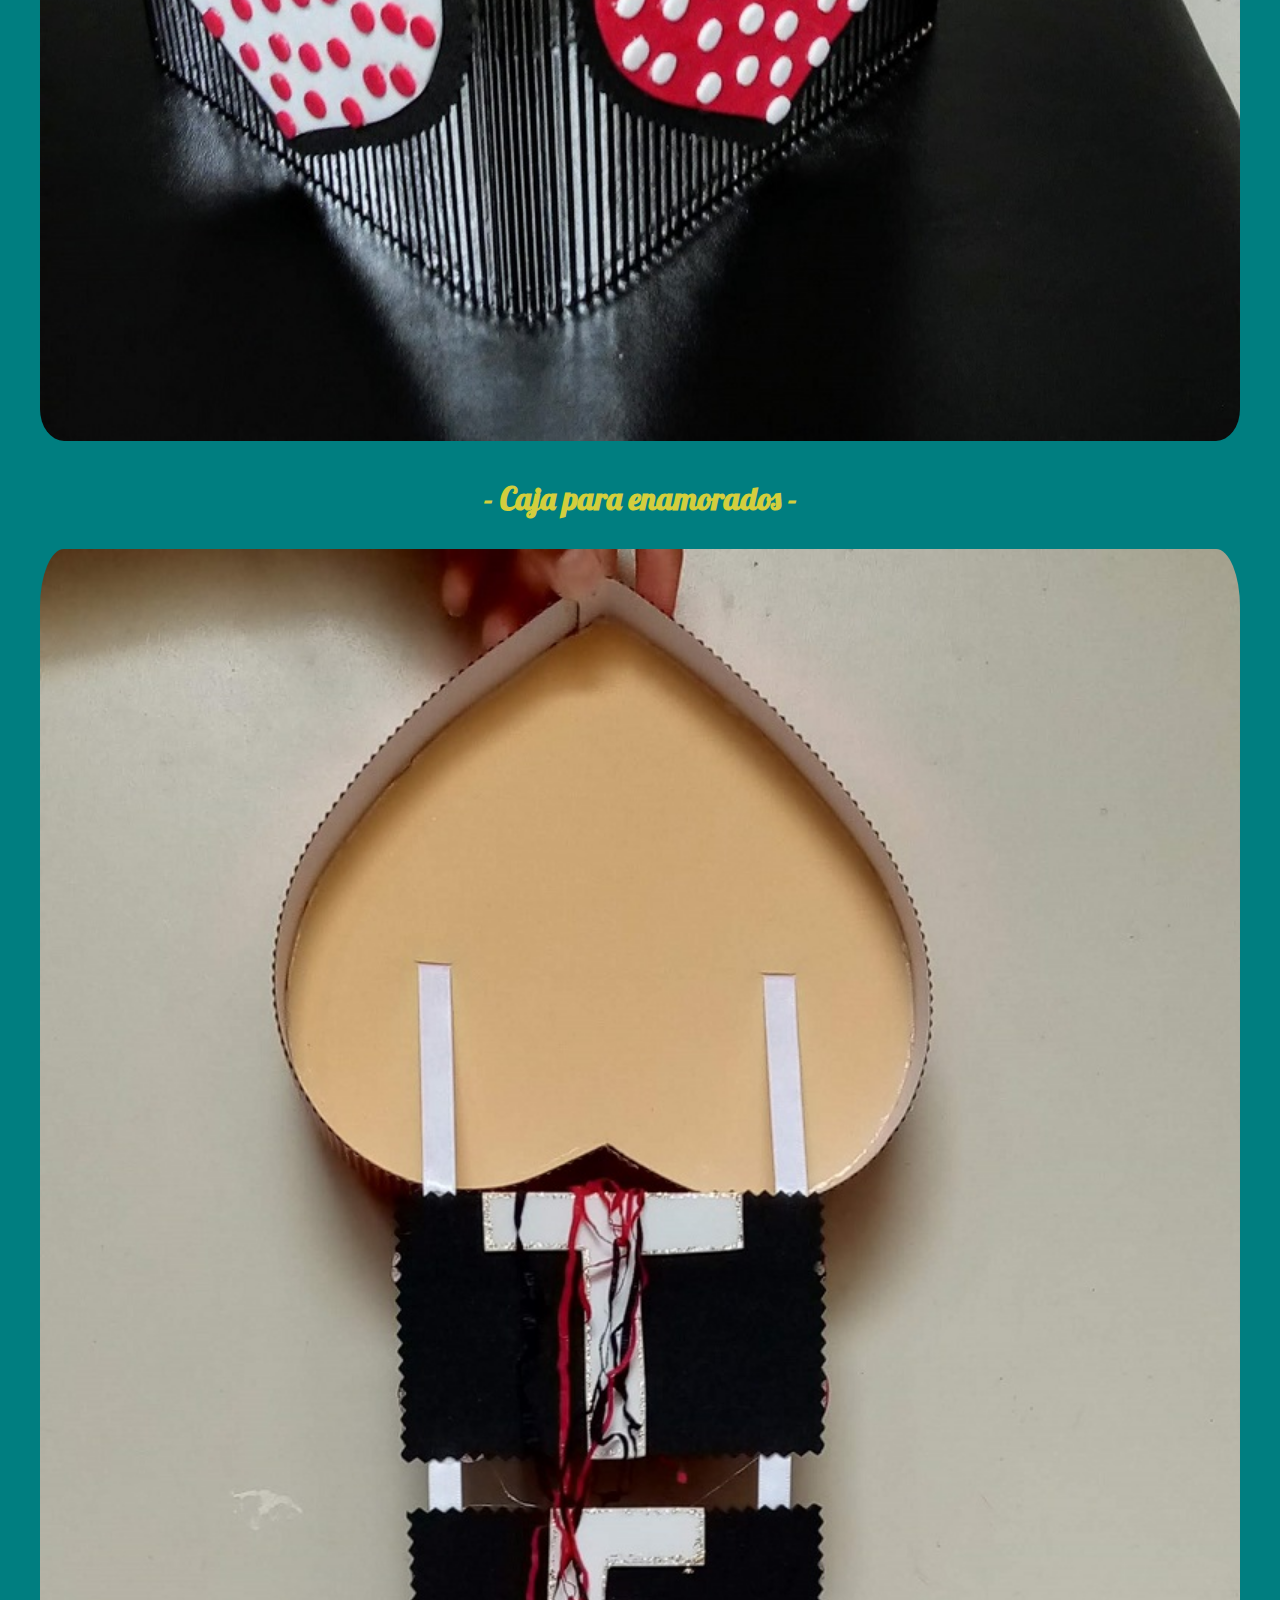
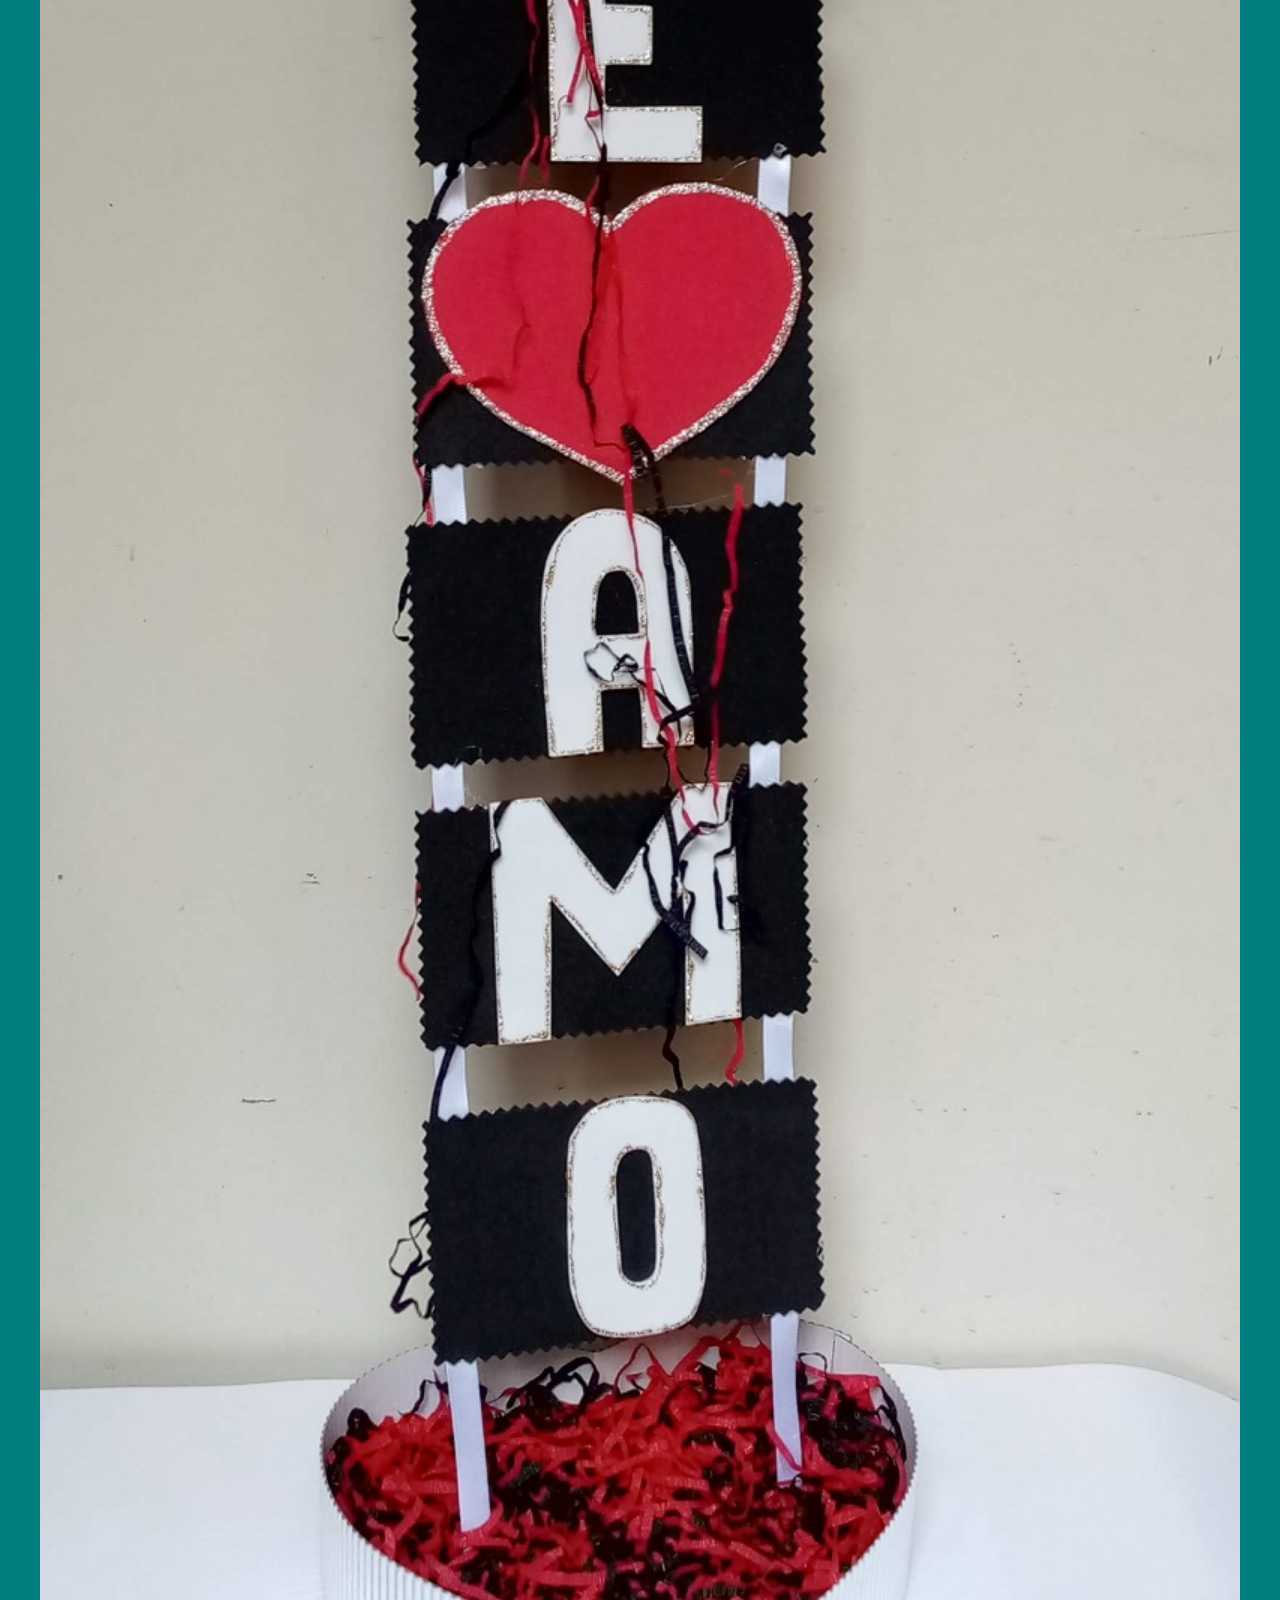
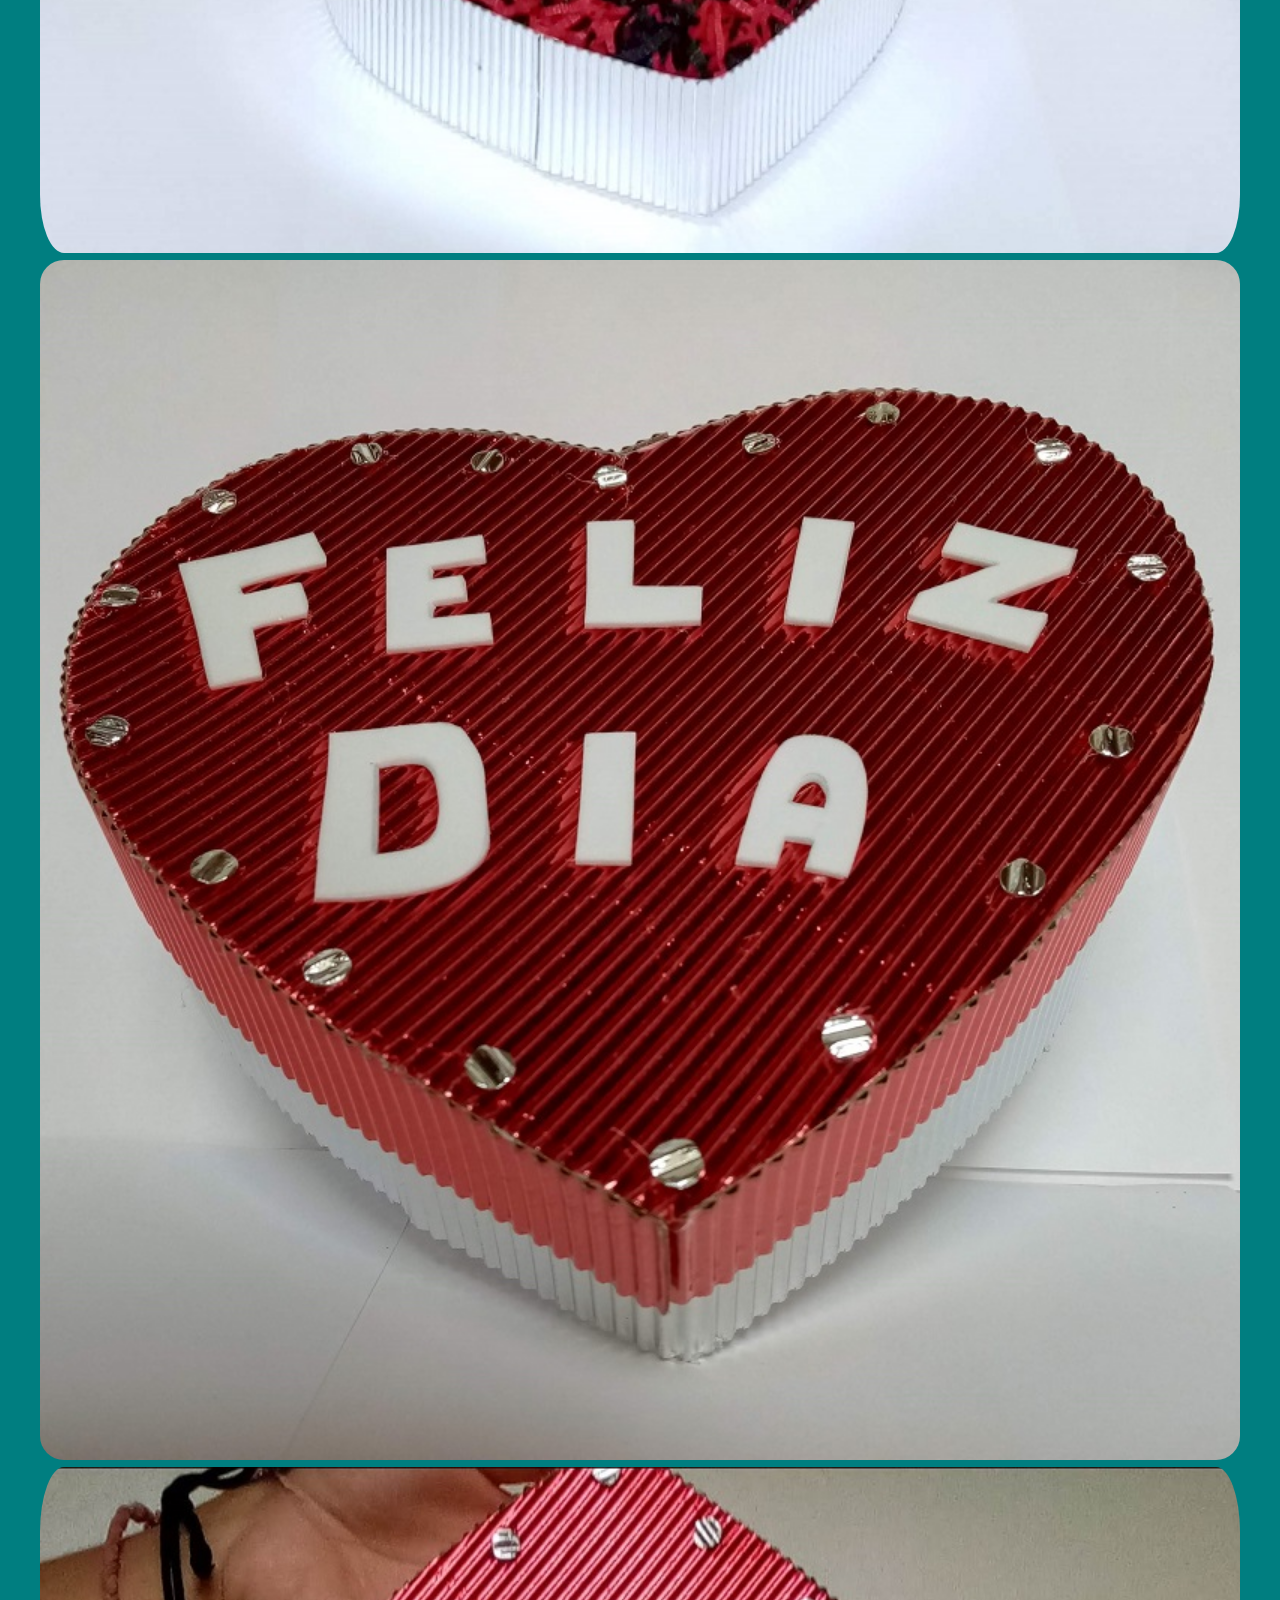
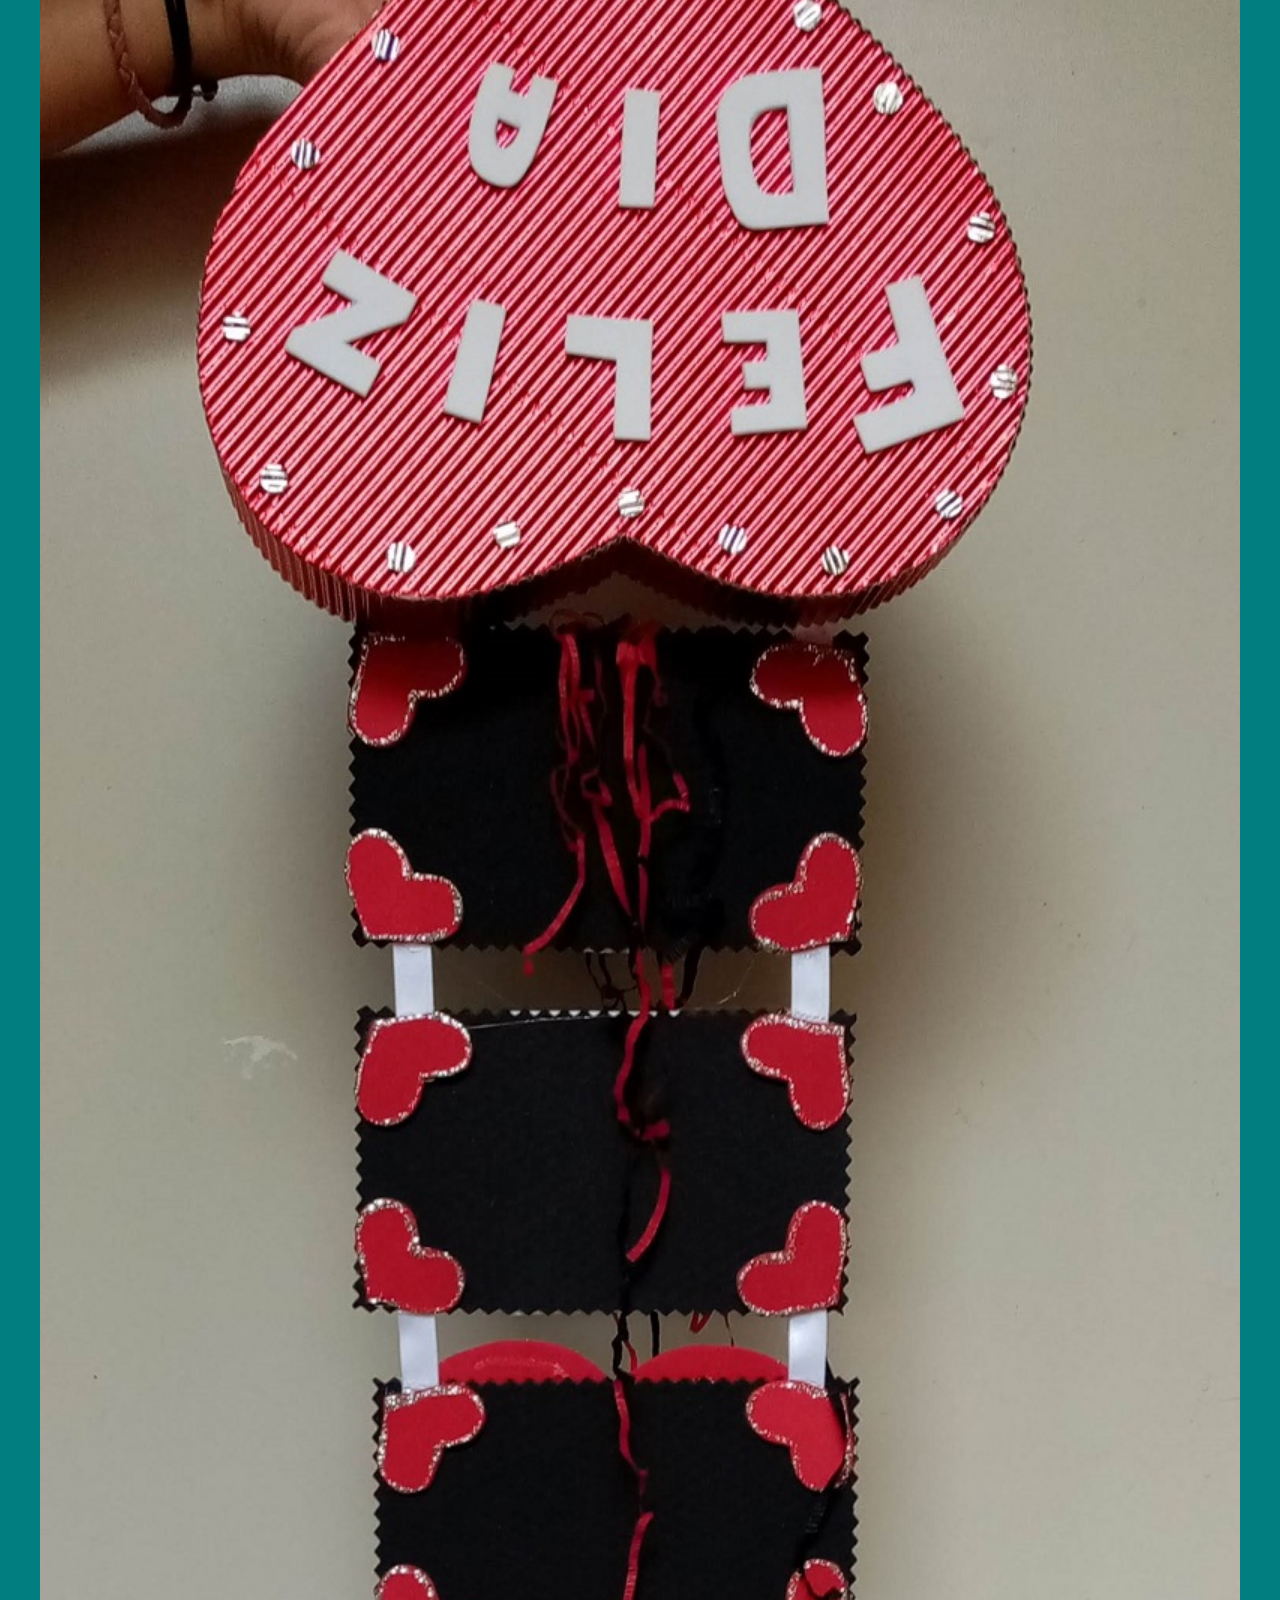
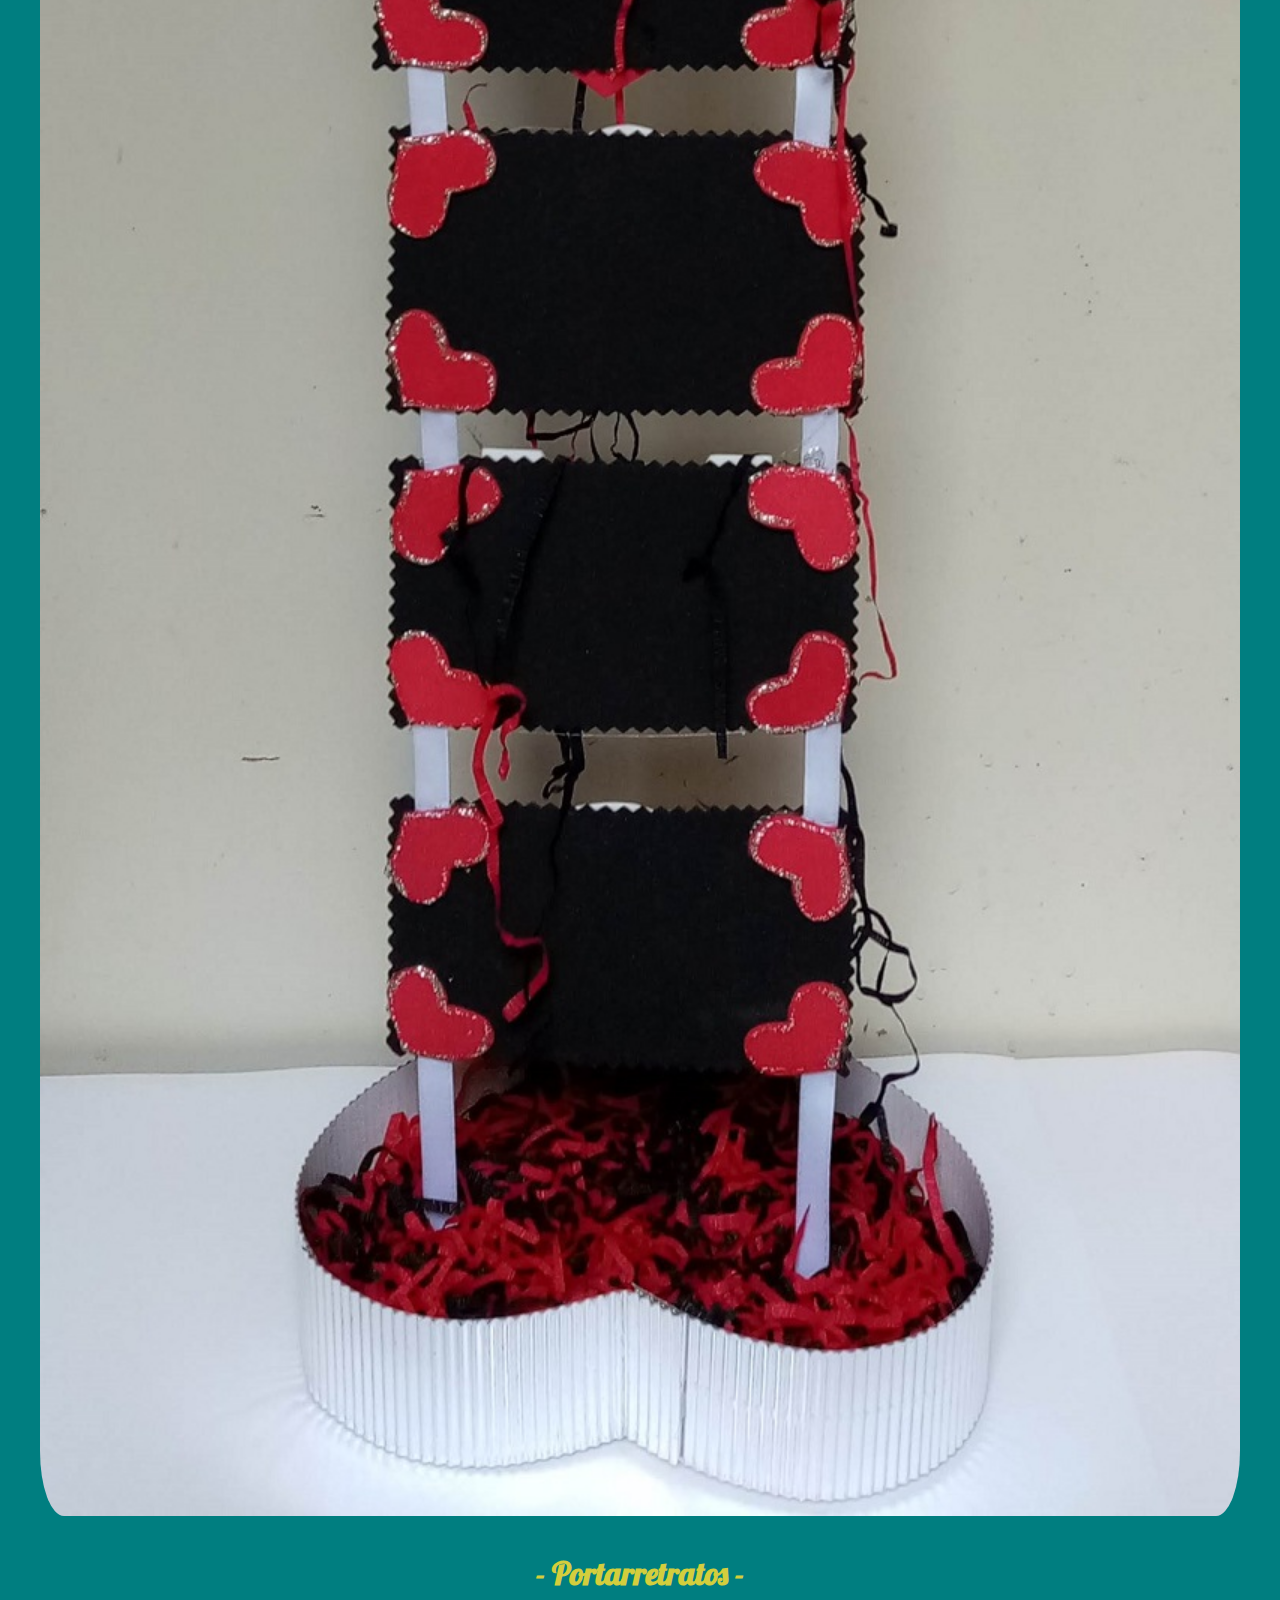
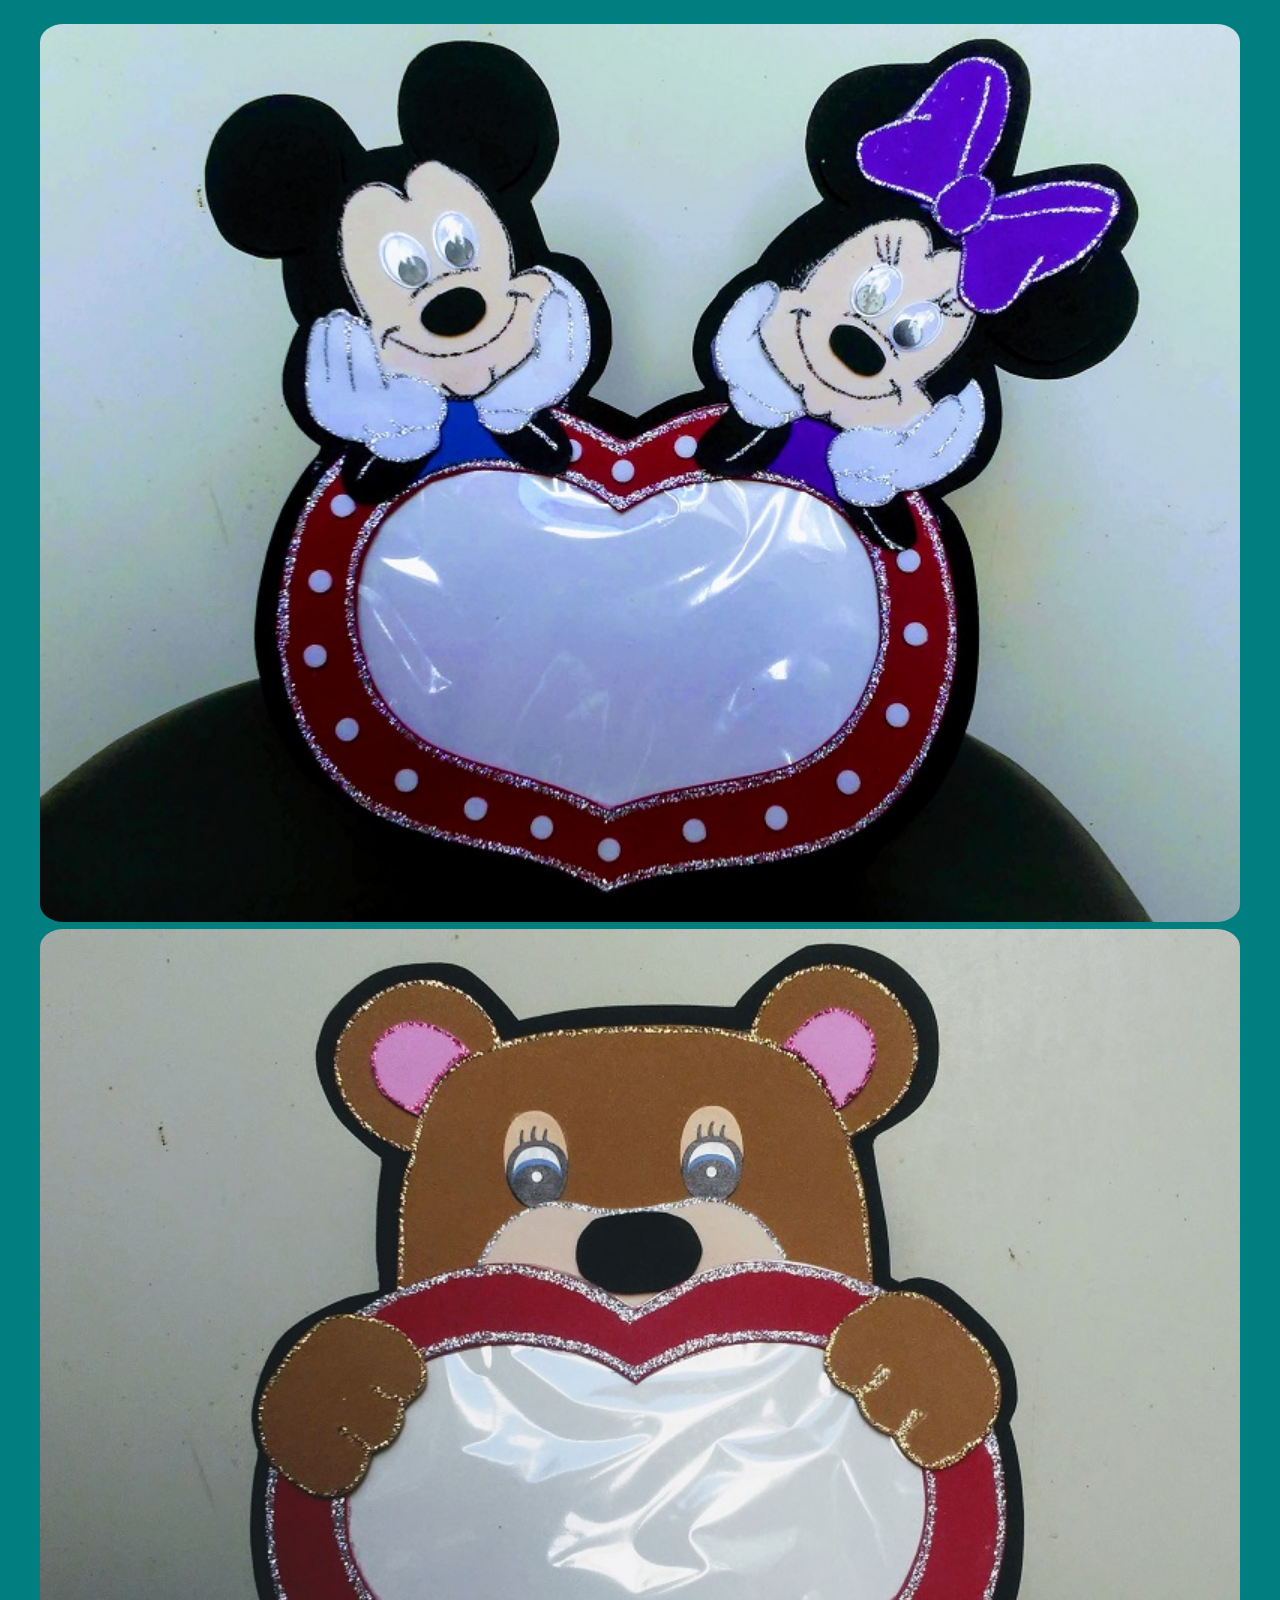
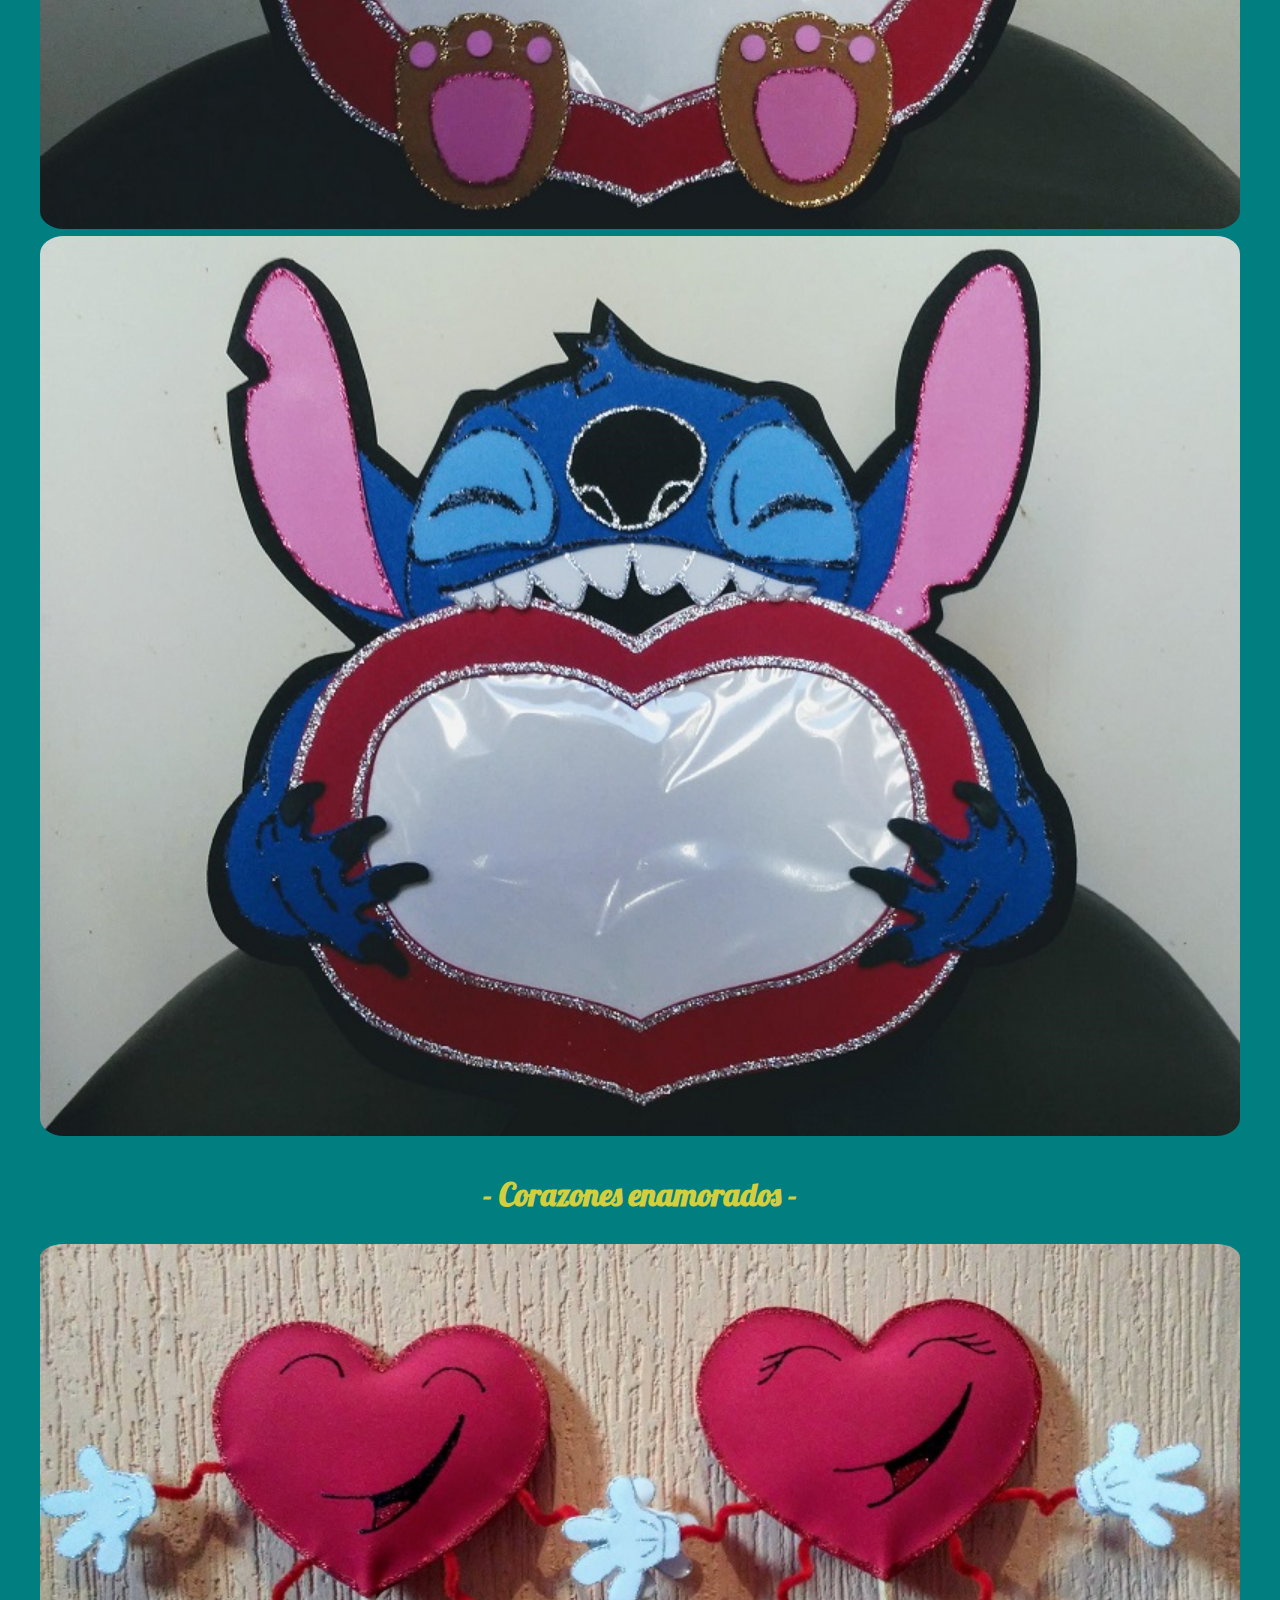
<file: view/SanValentin.html>
<!DOCTYPE html>
<html lang="en">
<head>
    <meta charset="UTF-8">
    <meta http-equiv="X-UA-Compatible" content="IE=edge">
    <meta name="viewport" content="width=device-width, initial-scale=1.0">
    <!-- Estilos -->
    <link rel="stylesheet" href="../css/normalize.css">
    <link rel="stylesheet" href="../css/style.css">
    <link rel="shortcut icon" href="../img/icono.png">
    <!-- Google Fonts -->
    <link rel="preconnect" href="https://fonts.googleapis.com">
    <link rel="preconnect" href="https://fonts.gstatic.com" crossorigin>
    <link href="https://fonts.googleapis.com/css2?family=Lobster&display=swap" rel="stylesheet">
    <title>San Valentín</title>
</head>

<body>
    <header class="header">
        <a href="../Index.html">
            <img class="header__logo" src="../img/logo.png" alt="logo">
        </a>
    </header>

    <nav class="nav">
        <a class="nav__link nav__link--active" href="../Index.html">Tienda</a>
        <a class="nav__link" href="aboutUs.html">Nosotros</a>
    </nav>

    <main class="container">
        <h1>San Valentín</h1>
        
        <div class="valentin">
            <h2 class="valentin__title">- Caja Sorpresa -</h2>
            <img class="valentin__image" src="../img/img_05.jpg" alt="Imagen lateral izquierda">
            <img class="valentin__image" src="../img/img_06.jpg" alt="Imagen frontal">
            <img class="valentin__image" src="../img/img_07.jpg" alt="Imagen lateral dereccha">
        </div>            
        
        <div class="valentin">
            <h2 class="valentin__title">- Caja para enamorados -</h2>
            <img class="valentin__image" src="../img/img_08.jpg" alt="Imagen lateral izquierda">
            <img class="valentin__image" src="../img/img_09.jpg" alt="Imagen frontal">
            <img class="valentin__image" src="../img/img_10.jpg" alt="Imagen lateral dereccha">
        </div>  

        <div class="valentin">
            <h2 class="valentin__title">- Portarretratos -</h2>
            <img class="valentin__image" src="../img/img_11.jpg" alt="Imagen lateral izquierda">
            <img class="valentin__image" src="../img/img_12.jpg" alt="Imagen frontal">
            <img class="valentin__image" src="../img/img_13.jpg" alt="Imagen lateral dereccha">            
        </div> 

        <div class="corazones">
            <h2 class="valentin__title">- Corazones enamorados -</h2>
            <img class="valentin__image" src="../img/img_14.jpg" alt="Imagen lateral izquierda">
            <img class="valentin__image" src="../img/img_15.jpg" alt="Imagen frontal">
        </div> 
    </main>

    <footer class="footer">
        <p class="footer__text">Manualidades Punto Creativo. 2022. Todos los derechos reservados</p>
    </footer>
</body>
</html>
</file>
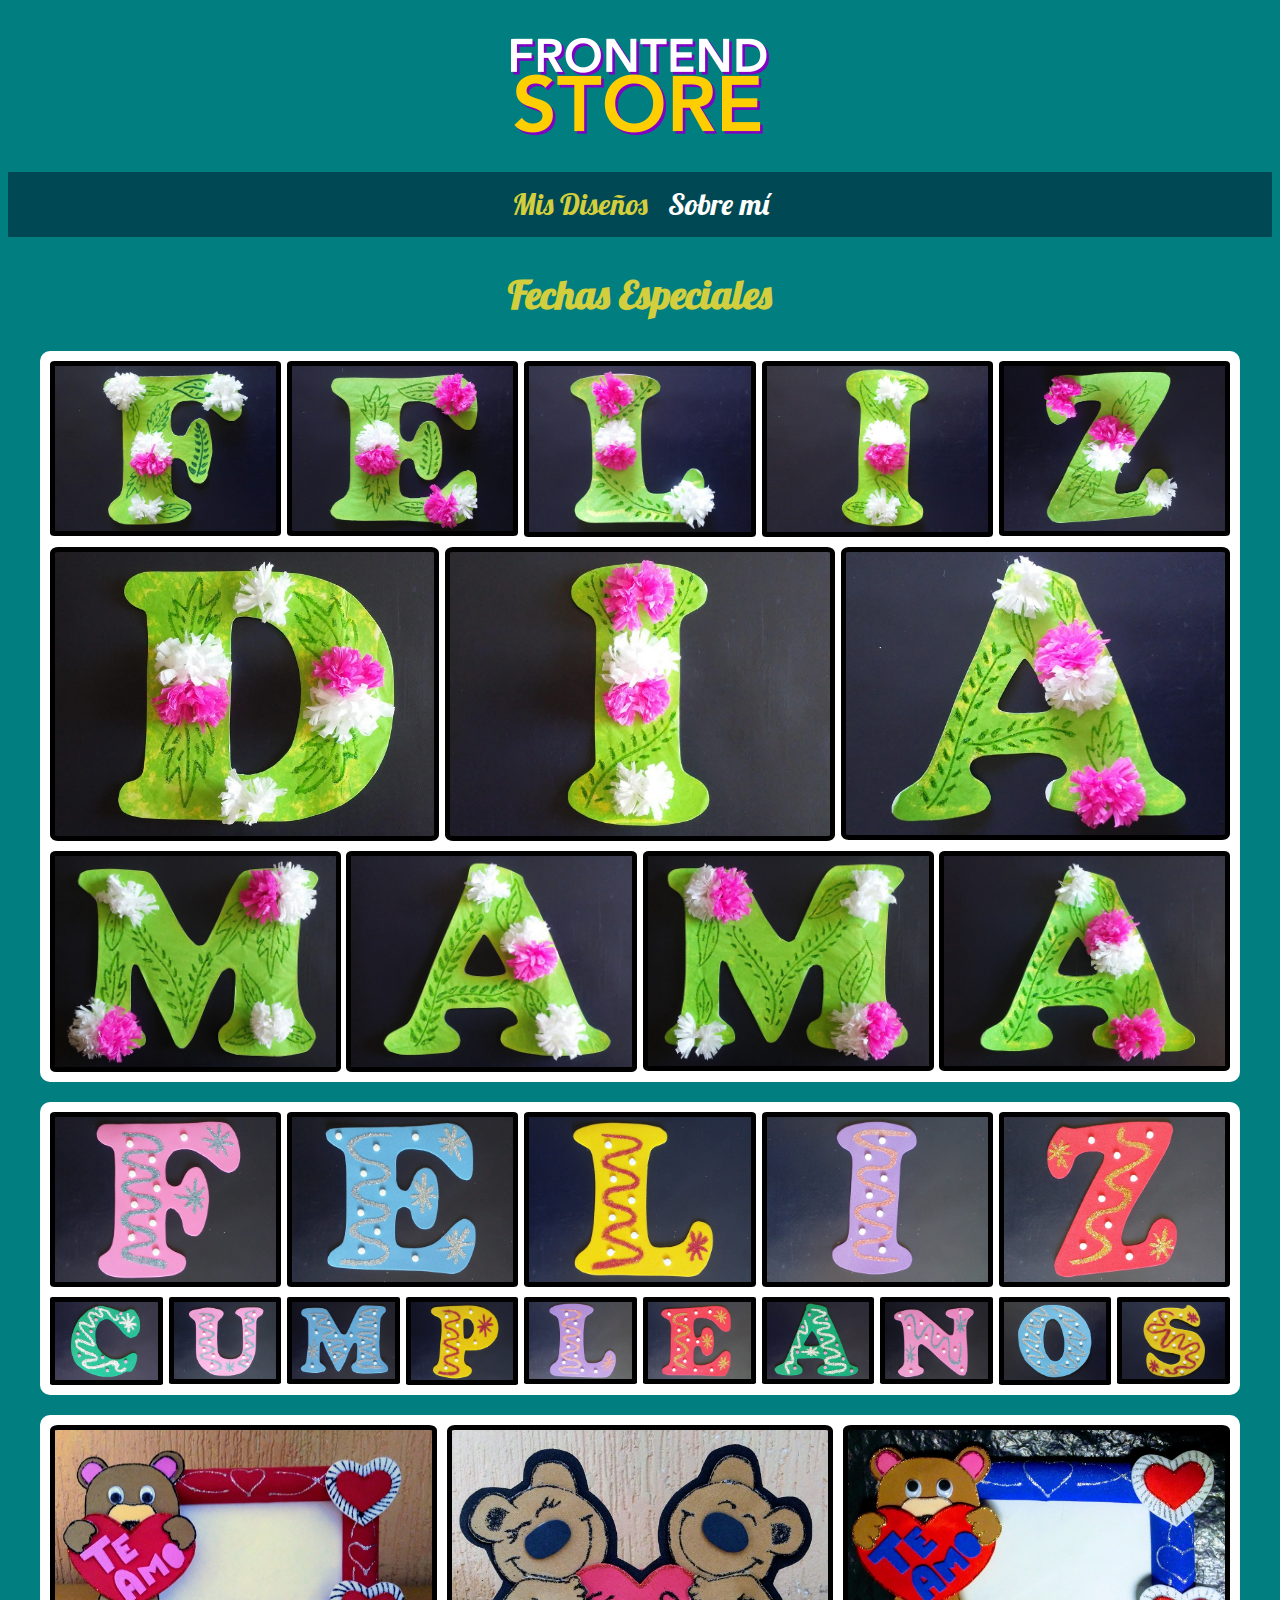
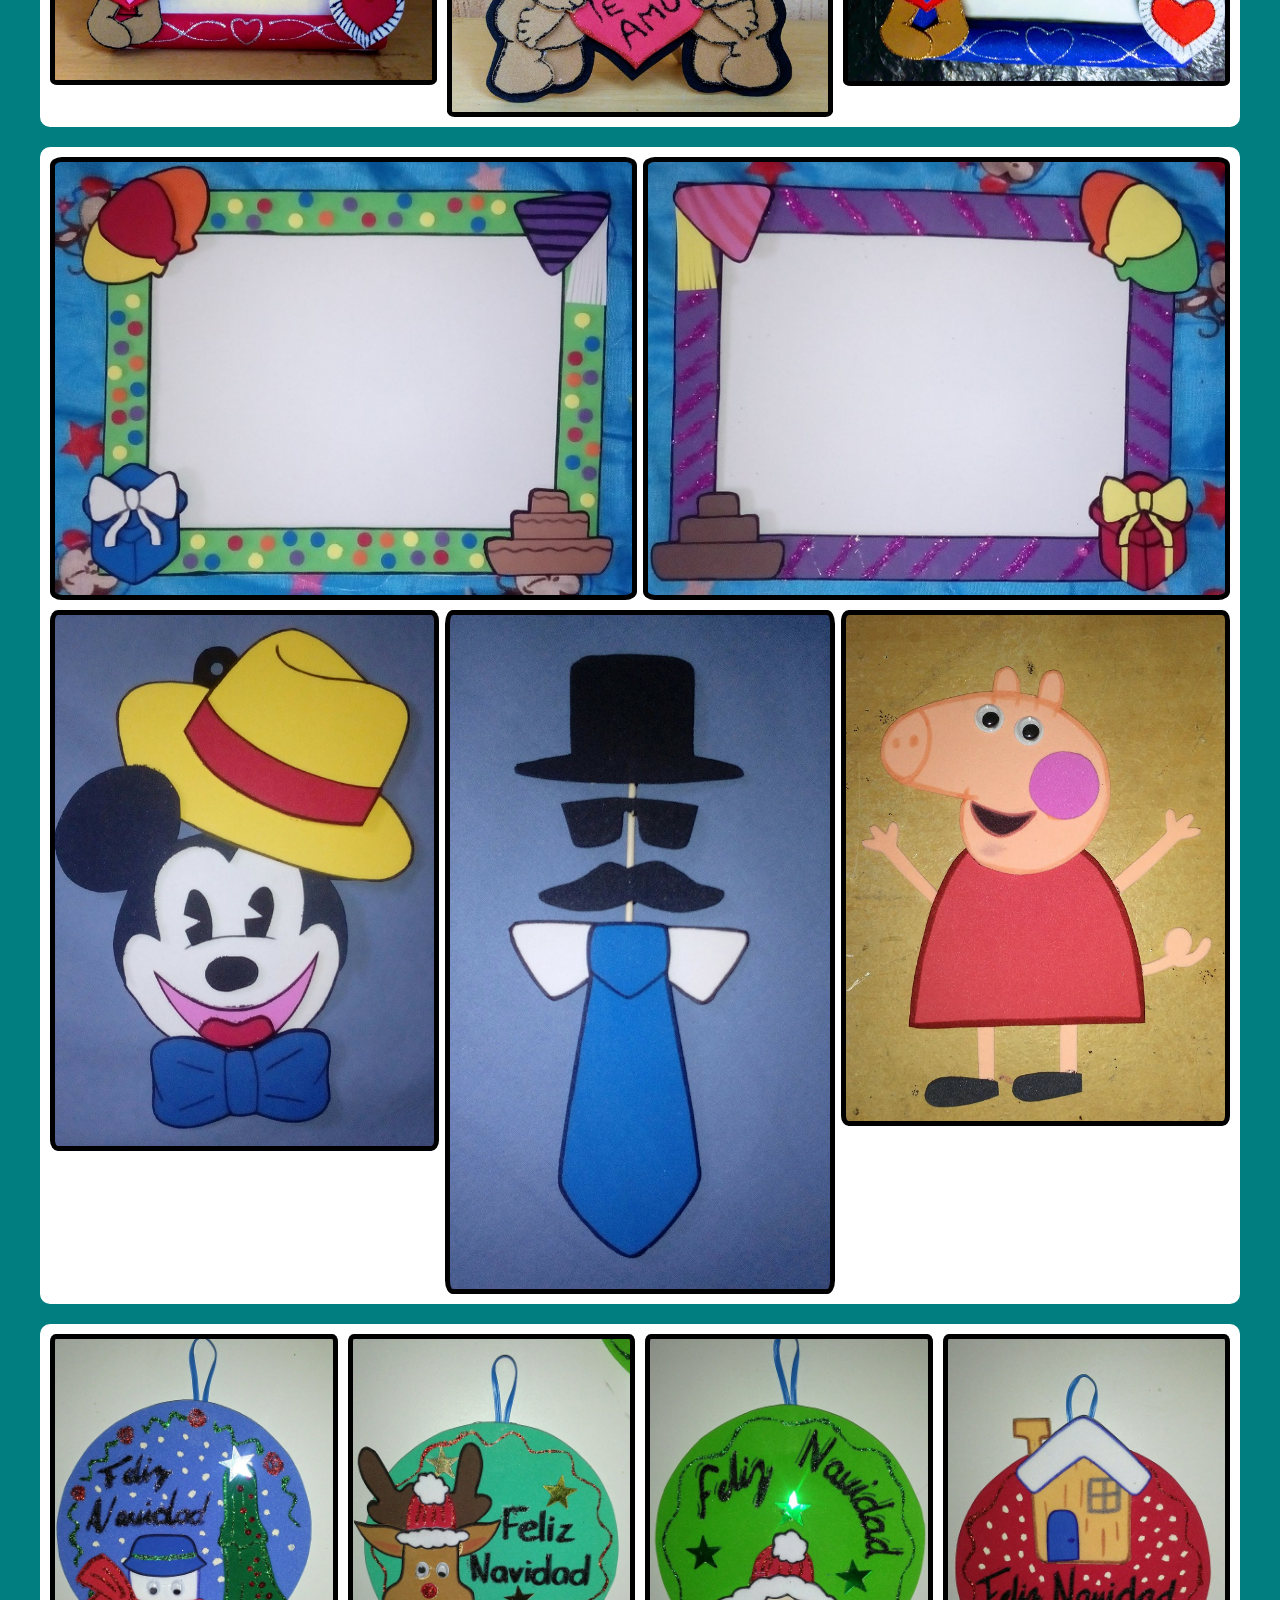
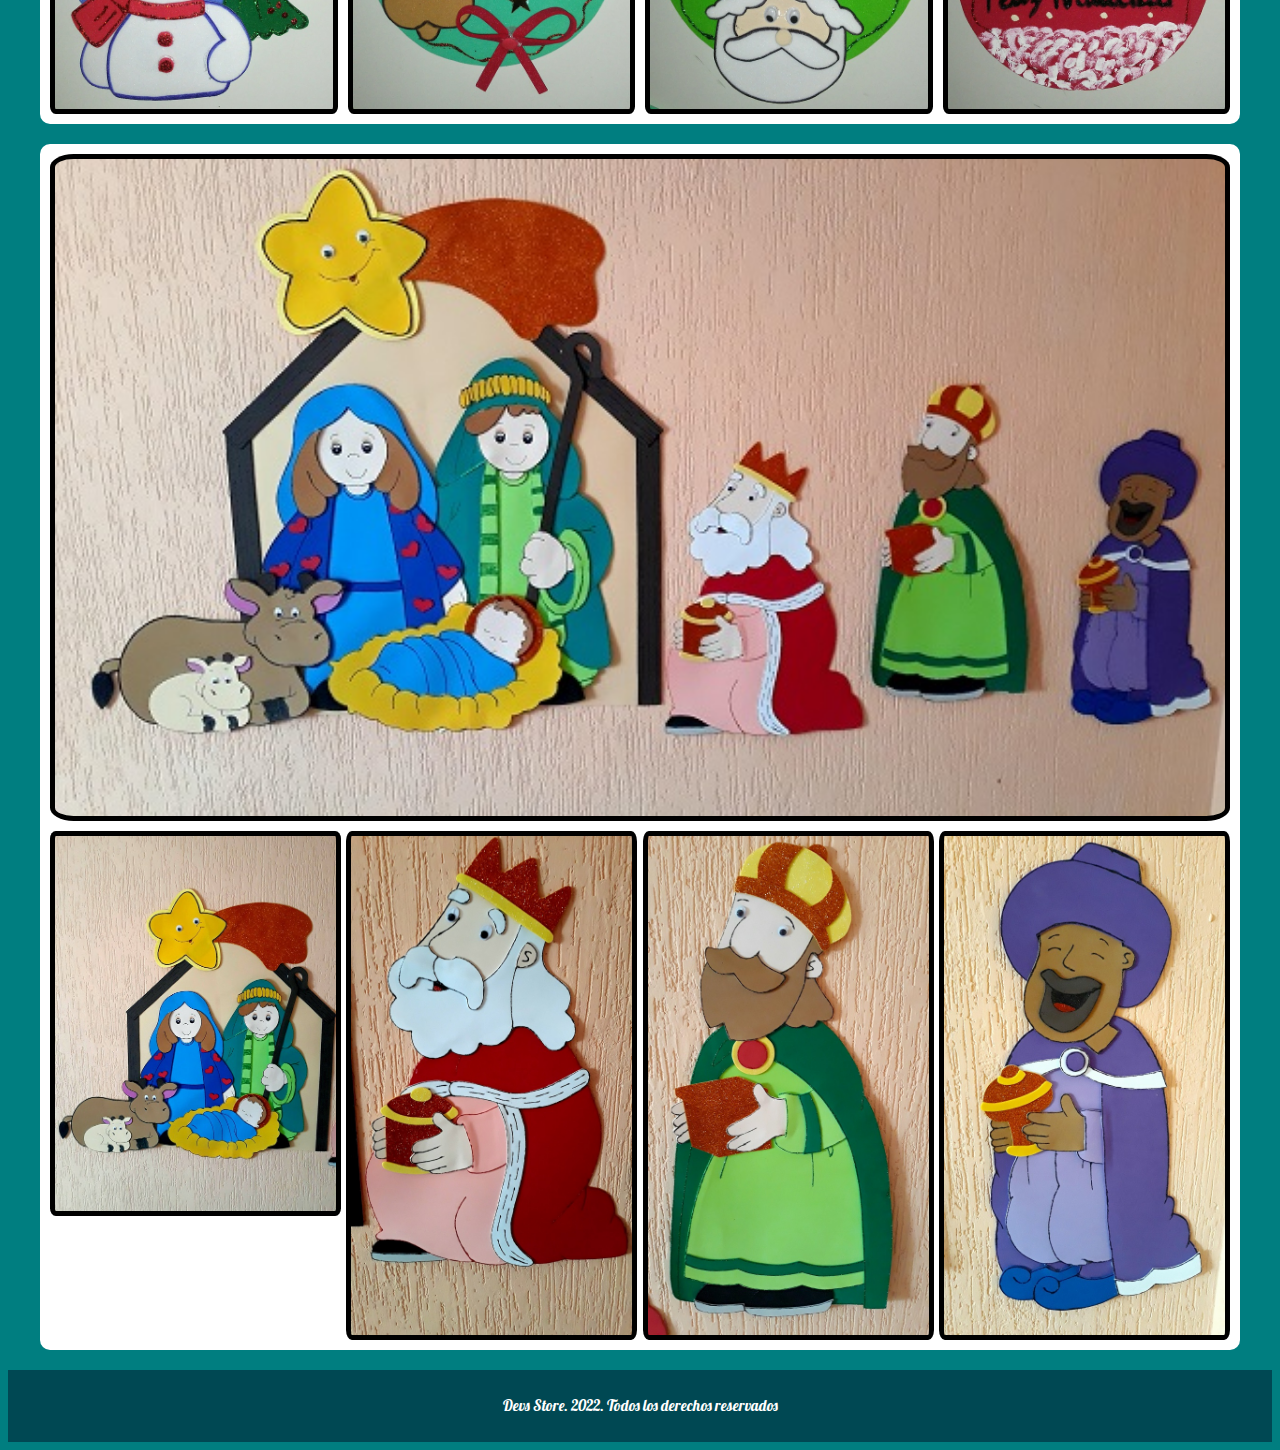
<file: view/specials.html>
<!DOCTYPE html>
<html lang="en">
<head>
    <meta charset="UTF-8">
    <meta http-equiv="X-UA-Compatible" content="IE=edge">
    <meta name="viewport" content="width=device-width, initial-scale=1.0">
    <!-- Estilos -->
    <link rel="stylesheet" href="../css/normalize.css">
    <link rel="stylesheet" href="../css/style.css">
    <link rel="shortcut icon" href="img/icono.png">
    <!-- Google Fonts -->
    <link rel="preconnect" href="https://fonts.googleapis.com">
    <link rel="preconnect" href="https://fonts.gstatic.com" crossorigin>
    <link href="https://fonts.googleapis.com/css2?family=Lobster&display=swap" rel="stylesheet">
    <title>Diseños Personalizados</title>
</head>
<body>
    <header class="header"> <!-- 'header' es el bloque -->
        <a href="../Index.html">
            <img class="header__logo" src="../img/logo.png" alt="logo"> <!-- 'header__logo' es el elemento-->
        </a>
    </header>

    <nav class="nav">
        <a class="nav__link nav__link--active" href="../Index.html">Mis Diseños</a>
        <a class="nav__link" href="view/aboutUs.html">Sobre mí</a>
    </nav>

    <main class="container">
        <h1>Fechas Especiales</h1>
        <div class="block">
            <div class="happy">
                <img class="block__image" src="../img/51.jpg" alt="Imagen lateral izquierda">
                <img class="block__image" src="../img/52.jpg" alt="Imagen frontal">
                <img class="block__image" src="../img/53.jpg" alt="Imagen lateral dereccha"> 
                <img class="block__image" src="../img/54.jpg" alt="">
                <img class="block__image" src="../img/55.jpg" alt="">
            </div>  
            <div class="mothers">
                <img class="block__image" src="../img/56.jpg" alt="">
                <img class="block__image" src="../img/57.jpg" alt="">
                <img class="block__image" src="../img/58.jpg" alt="">
            </div>
            <div class="day">
                <img class="block__image" src="../img/59.jpg" alt="">
                <img class="block__image" src="../img/60.jpg" alt="">
                <img class="block__image" src="../img/61.jpg" alt="">
                <img class="block__image" src="../img/62.jpg" alt="">
            </div>
        </div> 

        <div class="block">
            <div class="happy">
                <img class="block__image" src="../img/63.jpg" alt="Imagen lateral izquierda">
                <img class="block__image" src="../img/64.jpg" alt="Imagen frontal">
                <img class="block__image" src="../img/65.jpg" alt="Imagen lateral dereccha"> 
                <img class="block__image" src="../img/66.jpg" alt="">
                <img class="block__image" src="../img/67.jpg" alt="">
            </div>                       
            <div class="ten-elements">
                <img class="block__image" src="../img/68.jpg" alt="">
                <img class="block__image" src="../img/69.jpg" alt="">
                <img class="block__image" src="../img/70.jpg" alt="">
                <img class="block__image" src="../img/71.jpg" alt="">
                <img class="block__image" src="../img/72.jpg" alt="">
                <img class="block__image" src="../img/73.jpg" alt="">
                <img class="block__image" src="../img/74.jpg" alt="">
                <img class="block__image" src="../img/75.jpg" alt="">
                <img class="block__image" src="../img/76.jpg" alt="">
                <img class="block__image" src="../img/77.jpg" alt="">
            </div>
        </div>

        <div class="block">            
            <img class="block__image" src="../img/78.jpg" alt="">
            <img class="block__image" src="../img/79.jpg" alt="">
            <img class="block__image" src="../img/80.jpg" alt="">
        </div>

        <div class="block">
            <div class="two-elements">
                <img class="block__image " src="../img/81.jpg" alt="">
                <img class="block__image" src="../img/82.jpg" alt="">
            </div>
            <div class="mothers">
                <img class="block__image" src="../img/84.jpg" alt="">
                <img class="block__image" src="../img/83.jpg" alt="">
                <img class="block__image" src="../img/85.jpg" alt="">
            </div>            
        </div>

        <div class="block four-elements">
            <img class="block__image" src="../img/86.jpg" alt="">
            <img class="block__image" src="../img/87.jpg" alt="">
            <img class="block__image" src="../img/88.jpg" alt="">
            <img class="block__image" src="../img/89.jpg" alt="">
        </div>

        <div class="block">
            <img class="block__image block__main-image" src="../img/90.jpg" alt="">
            <div class="day">
                <img class="block__image" src="../img/91.jpg" alt="">
                <img class="block__image" src="../img/92.jpg" alt="">
                <img class="block__image" src="../img/93.jpg" alt="">
                <img class="block__image" src="../img/94.jpg" alt="">
            </div>            
        </div>
    </main>

    <footer class="footer">
        <p class="footer__text">Devs Store. 2022. Todos los derechos reservados</p>
    </footer>
</body>
</html>
</file>
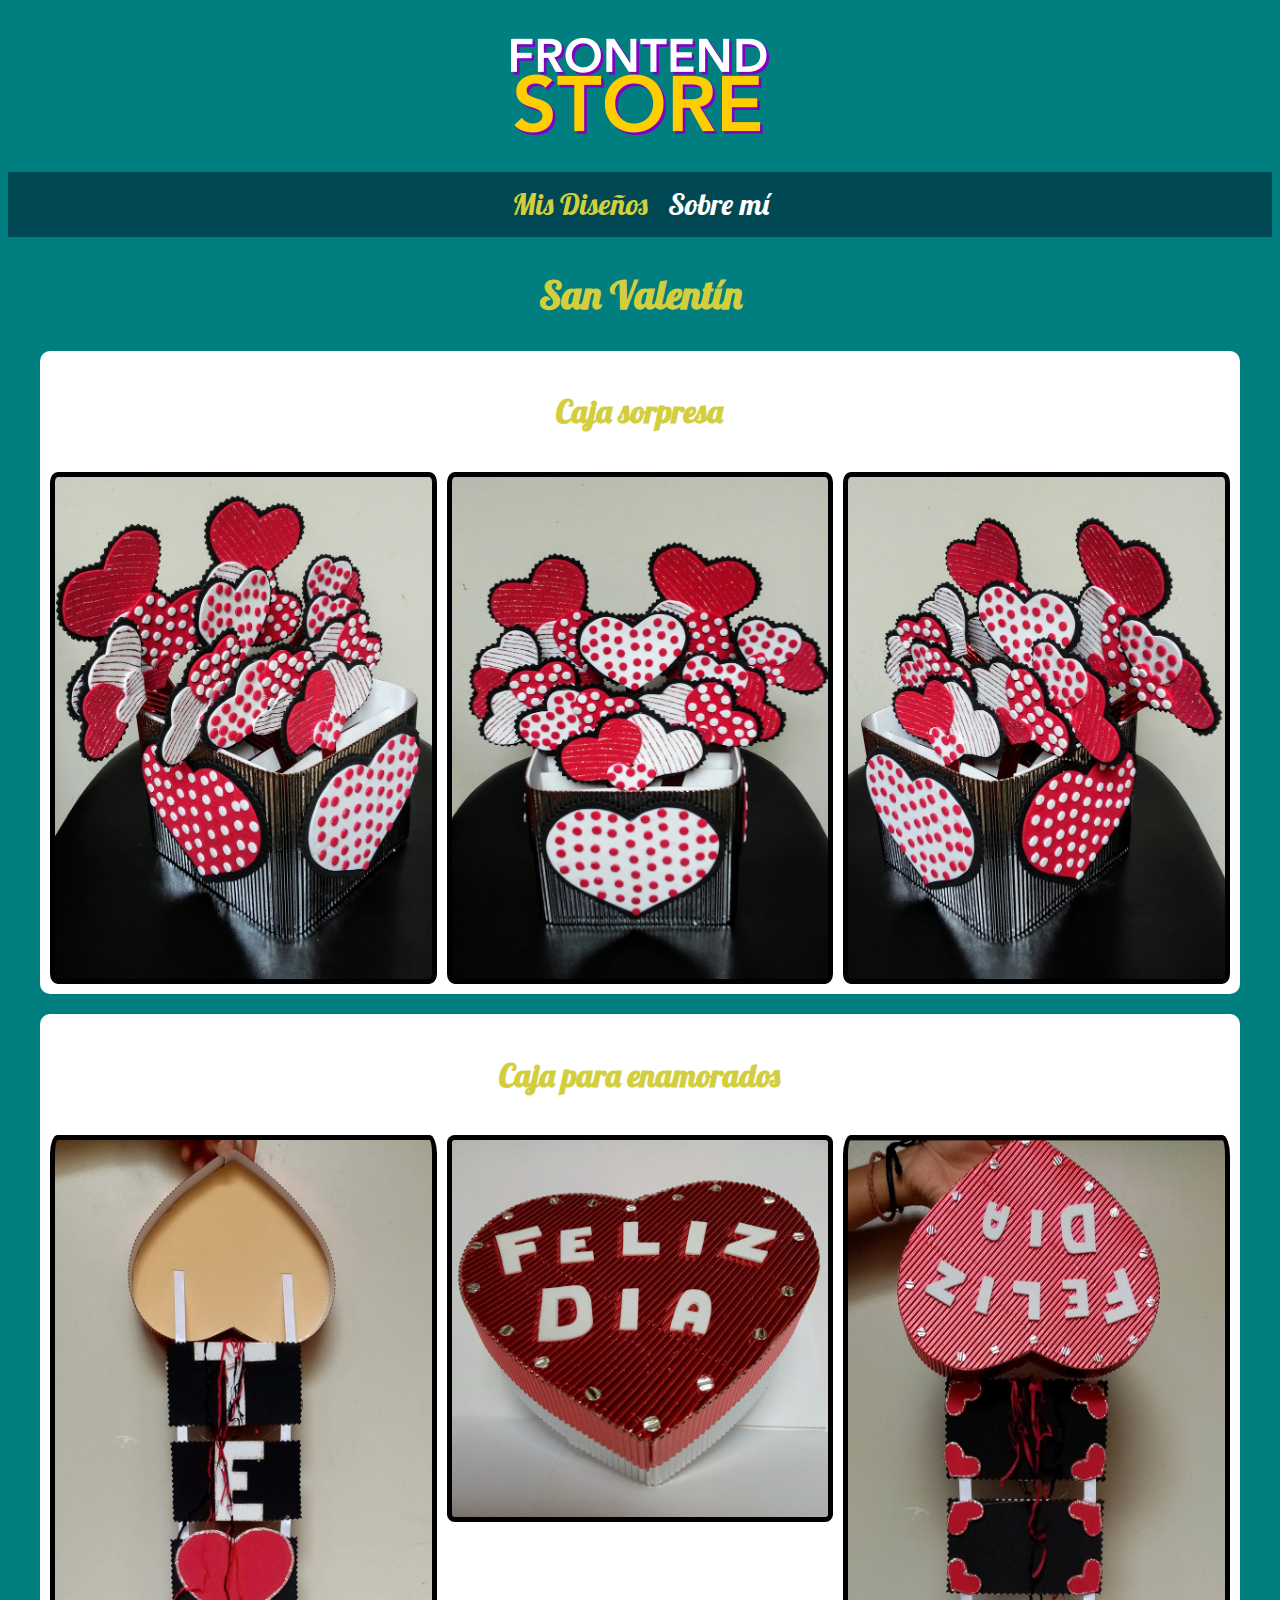
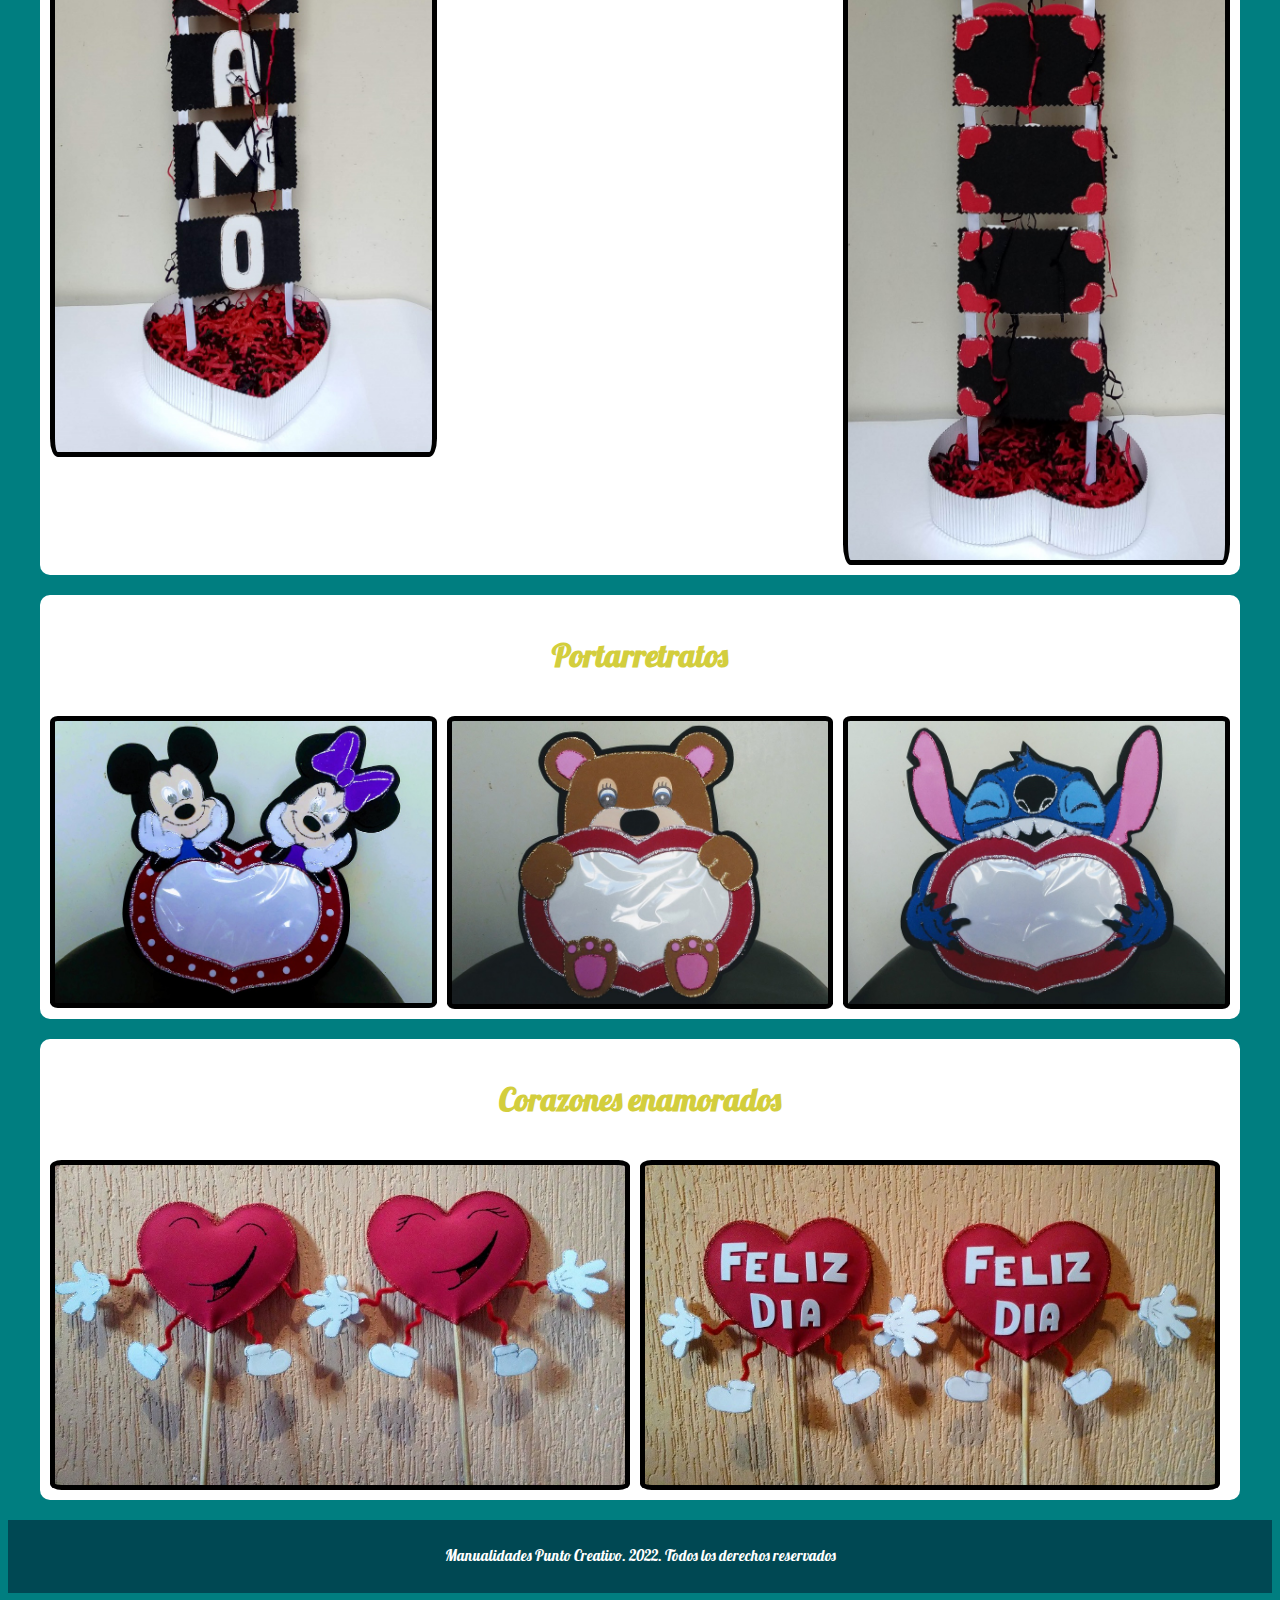
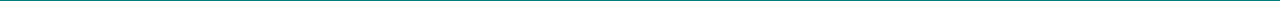
<file: view/valentinsday.html>
<!DOCTYPE html>
<html lang="en">
<head>
    <meta charset="UTF-8">
    <meta http-equiv="X-UA-Compatible" content="IE=edge">
    <meta name="viewport" content="width=device-width, initial-scale=1.0">
    <!-- Estilos -->
    <link rel="stylesheet" href="../css/normalize.css">
    <link rel="stylesheet" href="../css/style.css">
    <link rel="shortcut icon" href="../img/icono.png">
    <!-- Google Fonts -->
    <link rel="preconnect" href="https://fonts.googleapis.com">
    <link rel="preconnect" href="https://fonts.gstatic.com" crossorigin>
    <link href="https://fonts.googleapis.com/css2?family=Lobster&display=swap" rel="stylesheet">
    <title>San Valentín</title>
</head>

<body>
    <header class="header">
        <a href="../Index.html">
            <img class="header__logo" src="../img/logo.png" alt="logo">
        </a>
    </header>

    <nav class="nav">
        <a class="nav__link nav__link--active" href="../Index.html">Mis Diseños</a>
        <a class="nav__link" href="aboutUs.html">Sobre mí</a>
    </nav>

    <main class="container">
        <h1>San Valentín</h1>
        
        <div class="block">
            <h2 class="block__title">Caja sorpresa</h2>
            <img class="block__image" src="../img/06.jpg" alt="Imagen lateral izquierda">
            <img class="block__image" src="../img/07.jpg" alt="Imagen frontal">
            <img class="block__image" src="../img/08.jpg" alt="Imagen lateral dereccha">
        </div>            
        
        <div class="block">
            <h2 class="block__title">Caja para enamorados</h2>
            <img class="block__image" src="../img/09.jpg" alt="Imagen lateral izquierda">
            <img class="block__image" src="../img/10.jpg" alt="Imagen frontal">
            <img class="block__image" src="../img/11.jpg" alt="Imagen lateral dereccha">
        </div>  

        <div class="block">
            <h2 class="block__title">Portarretratos</h2>
            <img class="block__image" src="../img/12.jpg" alt="Imagen lateral izquierda">
            <img class="block__image" src="../img/13.jpg" alt="Imagen frontal">
            <img class="block__image" src="../img/14.jpg" alt="Imagen lateral dereccha">            
        </div> 

        <div class="hearts">
            <h2 class="block__title">Corazones enamorados</h2>
            <img class="block__image" src="../img/15.jpg" alt="Imagen lateral izquierda">
            <img class="block__image" src="../img/16.jpg" alt="Imagen frontal">
        </div> 
    </main>

    <footer class="footer">
        <p class="footer__text">Manualidades Punto Creativo. 2022. Todos los derechos reservados</p>
    </footer>
</body>
</html>
</file>
<file: css/style.css>
/* Configuración global */
:root {
    --primary: #007E80;
    --darkPrimary: #004853;
    --second: #D3CE3D;
    --darkSecond: #F63700;
    --white: #FFF;
    --dark: #000;
    --mainFont: 'Lobster', cursive;
}

html {
    box-sizing: border-box;
    font-size: 62.5%;
}

*, *:before, *:after {
    box-sizing: inherit;
}

/* Globales */
body {
    background-color: var(--primary);
    font-size: 1.6rem;
    line-height: 1.5;
}

p {
    font-size: 1.8rem;
    font-family: Arial, Helvetica, sans-serif; 
    color: var(--white);
}

a {
    text-decoration: none;
}

img {
    width: 100%;
    border-radius: 2%;
}

.container {
    max-width: 120rem;
    margin: 0 auto;
}

/* Títulos */ 
h1, h2, h3 {
    text-align: center;
    color: var(--second);
    font-family: var(--mainFont);
}

h1 {
    font-size: 4rem;
}

h2 {
    font-size: 3.2rem;
}

h3 {
    font-size: 2.4rem;
}

/* Header */
.header { 
    display: flex;
    justify-content: center;
}

.header__logo { 
    margin: 3rem 0;
}

/* BEM en nav */
.nav { /* Bloque */
    background-color: var(--darkPrimary);
    padding: 1rem 0;
    display: flex;
    justify-content: center;
    gap: 2rem;
}

.nav__link { /* Elemento */
    font-family: var(--mainFont);
    color: var(--white);
    font-size: 3rem;
}

.nav__link--active { /* Modificador */
    color: var(--second);
}

.nav__link:hover {
    color: var(--dark);
}

/* Footer */
.footer {
    background-color: var(--darkPrimary);
    padding: 1rem 0;
    margin-top: 2rem;
}

.footer__text {
    text-align: center;
    font-family: var(--mainFont);
    font-size: 1.5rem;
}

/* Grid */
.grid {
    display: grid;
    grid-template-columns: 1fr;
    gap: 1rem;
    width: auto;
}

/* Mis Diseños */
.product {
    background-color: var(--darkPrimary);
    padding: 1rem;
    border-radius: 2%;
}

.product:hover {
    background-color: var(--dark);
}

.product__name {
    font-family: var(--mainFont);
    font-size: 3rem;
    margin: 1rem 0;
    text-align: center;
    line-height: 1.2;
}

/* Contenedor Genérico */
.block, .hearts {    
    background-color: var(--white);
    padding: 1rem;
    gap: 1rem;  
    margin-top: 2rem;          
    border-radius: 1rem;
}

.block__title{
    grid-column: 1 / 4;
}

.block__image {
    background-color: var(--dark);
    padding: 0.5rem;
    border-radius: 2%;
    color: var(--dark);
}

.block__main-image {
    grid-column: 1 / 4;
    background-color: var(--dark);
    padding: 0.5rem;
    border-radius: 2%;
}

/* Navidad */
.nochebuena {
    background-color: var(--white);
    padding: 1rem;
    margin-top: 1rem;
    border-radius: 1rem;
}

/* About me */ 
.aboutme {
    display: grid;
    grid-template-rows: repeat(2, auto);
}

.aboutme__image {
    grid-template-rows: 1 / 2;
    border: 1rem solid var(--darkPrimary);
}

.icon {
    text-align: center;
}

.icons {
    display: grid;
    grid-template-columns: repeat(2, 1fr);
    gap: 2rem;
}

.icon__title {
    margin: 0;
}

/* Responsive Web Desing */
@media (min-width: 768px) {

    .grid {
        grid-template-columns: repeat(2, 1fr);
    }

    /* Contenedores Global */
    .block {
        display: grid;
        grid-template-columns: repeat(3, 1fr);        
    }

    /* San Valentín */
    .hearts {   
        display: grid;     
        grid-template-columns: repeat(2, 2fr);
    }

    /* Navidad */
    .four-elements {
        display: grid;                
        grid-template-columns: repeat(4, 1fr);
    }

    .four-elements .block__title {
        grid-column: 1 / 5;
    }

    /* Fechas Especiales */
    .happy {
        display: grid;
        grid-template-columns: repeat(5, 1fr);
        gap: 0.5%;    
        grid-column: 1 / 4;
    }
    
    .mothers {
        display: grid;
        grid-template-columns: repeat(3, 1fr);
        gap: 0.5%;
        grid-column: 1 / 4;
    }
    
    .day {
        display: grid;
        grid-template-columns: repeat(4, 1fr);
        gap: 0.5%;
        grid-column: 1 / 4;
    }

    .ten-elements {
        display: grid;
        grid-template-columns: repeat(10, 1fr);
        gap: 0.5%;
        grid-column: 1 / 4;
    }
    
    .two-elements {
        display: grid;
        grid-template-columns: repeat(2, 1fr);
        gap: 0.5%;
        grid-column: 1 / 4;
    }

    /* About me */
    .aboutme {
        grid-template-columns: repeat(2, 1fr);
        column-gap: 2rem;
    }

    .aboutme__image {
        grid-column: 2 / 3;
    }

    .icons {
        grid-template-columns: repeat(4, 1fr);
    }
}
</file>
